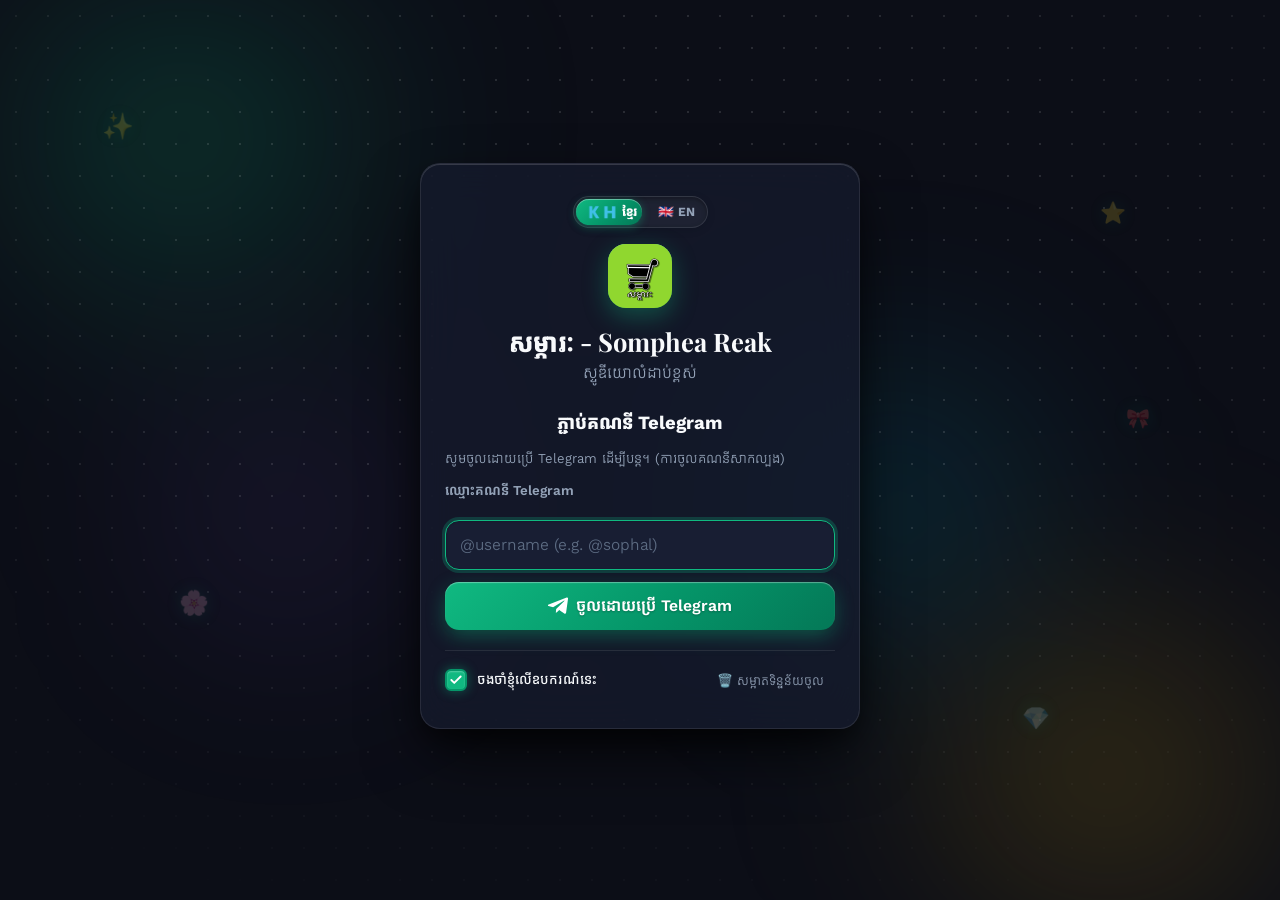
<file: index.html>
<!DOCTYPE html>
<html lang="km" data-theme="dark">
<head>
  <meta charset="UTF-8" />
  <meta name="viewport" content="width=device-width, initial-scale=1.0, viewport-fit=cover" />
  <title>Somphea Reak | Premium Studio</title>
  <link rel="preconnect" href="https://fonts.googleapis.com" />
  <link rel="preconnect" href="https://fonts.gstatic.com" crossorigin />
  <link href="https://fonts.googleapis.com/css2?family=Kantumruy+Pro:wght@300;400;600;700&family=Playfair+Display:wght@600;700&display=swap" rel="stylesheet" />
  <link rel="stylesheet" href="styles.css" />
  <link rel="icon" type="image/jpeg" href="logo.jpg" id="faviconEl" />
</head>
<body>
  <!-- Clean, playful & professional animated background -->
  <div class="bg" aria-hidden="true">
    <div class="bg-mesh">
      <div class="blob b1"></div>
      <div class="blob b2"></div>
      <div class="blob b3"></div>
      <div class="blob b4"></div>
    </div>
    <div class="grid-overlay"></div>
    <div class="charm-sparkles">
      <span class="spark sp1">✨</span>
      <span class="spark sp2">⭐</span>
      <span class="spark sp3">🌸</span>
      <span class="spark sp4">💎</span>
      <span class="spark sp5">🎀</span>
    </div>
  </div>

  <!-- ===== LOGIN GATE ===== -->
  <section id="loginGate" class="gate">
    <div class="glass gate-card">
      <!-- Language Switch on Login Card -->
      <div style="display:flex;justify-content:center;margin-bottom:16px">
        <div class="lang-switch" id="gateLangSwitch" data-lang="km">
          <button class="lang-btn active" type="button" onclick="setLang('km')">🇰🇭 ខ្មែរ</button>
          <button class="lang-btn" type="button" onclick="setLang('en')">🇬🇧 EN</button>
          <span class="lang-slider"></span>
        </div>
      </div>

      <div class="logo-mark"><img src="logo.jpg" alt="Somphea Reak Logo" class="site-logo-img" /></div>
      <h1 class="kh" id="gateTitle">សម្ភារៈ - Somphea Reak</h1>
      <p class="muted" id="gateSubtitle">Premium Studio</p>

      <div id="stepTelegram" class="step">
        <h3 class="kh" id="gateStep1Title">ភ្ជាប់គណនី Telegram</h3>
        <p class="muted small" id="gateStep1Desc">Please sign in with Telegram to continue. </p>
        <label for="tgUser" id="gateUserLabel">Telegram username</label>
        <input id="tgUser" placeholder="@username (e.g. @sophal)" autofocus />
        <button id="tgLoginBtn" class="btn tg">
          <svg viewBox="0 0 24 24" width="20" height="20" fill="currentColor"><path d="M9.8 15.6 9.4 20c.6 0 .9-.3 1.2-.6l2.9-2.7 6 4.4c1.1.6 1.9.3 2.2-1L24 3.6c.4-1.6-.6-2.2-1.6-1.8L.9 10.1c-1.5.6-1.5 1.4-.3 1.8l5.5 1.7L18.9 5.7c.6-.4 1.1-.2.7.2"/></svg>
          <span id="tgLoginBtnText">Login with Telegram</span>
        </button>
      </div>

      <div id="stepPhone" class="step hidden">
        <h3 class="kh" id="gateStep2Title">លេខទូរស័ព្ទទំនាក់ទំនង</h3>
        <p class="muted small"><span id="gateConnectedText">Connected as</span> <b id="tgShown"></b> <span class="badge ok" id="gateBadgeVerified">Telegram Verified</span></p>
        <label for="phoneInput" id="gatePhoneLabel">Contact phone number</label>
        <div class="phone-row">
          <span class="prefix">🇰🇭 +855</span>
          <input id="phoneInput" type="tel" placeholder="12 345 678" inputmode="numeric" />
        </div>
        <p id="phoneErr" class="err hidden">Please enter a valid phone number (8–9 digits).</p>
        <button id="phoneBtn" class="btn primary"><span id="phoneBtnText">Continue</span></button>
      </div>

      <!-- Remember Me & Clear My Login Data Controls -->
      <div class="login-meta-box">
        <label class="remember-label" for="rememberMeCheckbox">
          <input type="checkbox" id="rememberMeCheckbox" checked />
          <span class="checkbox-custom" aria-hidden="true">
            <svg viewBox="0 0 24 24" fill="none" stroke="currentColor" stroke-linecap="round" stroke-linejoin="round">
              <polyline points="20 6 9 17 4 12"></polyline>
            </svg>
          </span>
          <span id="rememberMeText">ចងចាំខ្ញុំលើឧបករណ៍នេះ</span>
        </label>
        <button id="clearLoginDataBtn" class="clear-data-btn" type="button" title="Clear saved login credentials">
          🗑️ <span id="clearLoginDataText">សម្អាតទិន្នន័យចូល</span>
        </button>
      </div>
    </div>
  </section>

  <!-- ===== STOREFRONT APP ===== -->
  <div id="app" class="hidden">
    <!-- Announcement Bar -->
    <div id="announcementBar" class="announcement hidden"></div>

    <!-- Top Navigation Header (Styled like the design in Pic 2) -->
    <header class="topbar glass topbar-modern">
      <!-- Left: Profile Circular Button -->
      <div class="topbar-left">
        <button class="topbar-circle-btn profile-circle-btn" data-nav="profile" id="navProfileBtn" title="My Profile" aria-label="Profile">
          <svg viewBox="0 0 24 24" width="22" height="22" fill="currentColor">
            <path d="M12 12c2.21 0 4-1.79 4-4s-1.79-4-4-4-4 1.79-4 4 1.79 4 4 4zm0 2c-2.67 0-8 1.34-8 4v2h16v-2c0-2.66-5.33-4-8-4z"/>
          </svg>
        </button>
      </div>

      <!-- Center: Brand Card Pill (Logo + Store Name + PREMIUM STUDIO) -->
      <a class="topbar-brand-pill" href="#home" data-nav="home" title="Somphea Reak Home">
        <div class="topbar-logo-box">
          <img src="logo-dark.jpg" alt="Somphea Reak Logo" class="site-logo-img topbar-logo-img" />
        </div>
        <div class="topbar-brand-texts">
          <span class="topbar-brand-title" id="brandName">សម្ភារៈ - Somphea Reak</span>
          <span class="topbar-brand-sub" id="brandSubtitle">PREMIUM STUDIO</span>
        </div>
      </a>

      <!-- Right: Desktop nav items + Language & Theme Switchers + Cart -->
      <div class="topbar-right">
        <button class="pill points-pill header-points-pill" data-nav="rewards" id="navRewardsBtn" title="My points">⭐ <span id="ptCount">0</span> pt</button>
        <button class="topbar-circle-btn header-orders-btn" data-nav="orders" id="navOrdersBtn" title="My orders">📦</button>

        <!-- Switchers Group: KH/EN Language Switch right next to Dark/Light Mode Switch -->
        <div class="header-controls-cluster">
          <div class="lang-switch header-lang-switch" id="topLangSwitch" data-lang="km">
            <button class="lang-btn active" id="langKmBtn" type="button" onclick="setLang('km')" title="ប្តូរទៅភាសាខ្មែរ">🇰🇭 <span class="lang-txt">ខ្មែរ</span></button>
            <button class="lang-btn" id="langEnBtn" type="button" onclick="setLang('en')" title="Switch to English">🇬🇧 <span class="lang-txt">EN</span></button>
            <span class="lang-slider"></span>
          </div>

          <!-- Animated Liquid Theme Switch Button (Sun / Moon) -->
          <button class="theme-switch" id="themeSwitch" type="button" aria-label="Toggle dark/light theme" title="Toggle dark/light mode">
            <span class="switch-knob">
              <span class="moon-icon" aria-hidden="true">
                <svg class="moon-svg" viewBox="0 0 24 24" width="14" height="14" fill="currentColor">
                  <path d="M21 12.79A9 9 0 1 1 11.21 3 7 7 0 0 0 21 12.79z"/>
                </svg>
              </span>
              <span class="sun-icon" aria-hidden="true">
                <svg class="sun-svg" viewBox="0 0 24 24" width="15" height="15" fill="none" stroke="currentColor" stroke-width="2.3" stroke-linecap="round">
                  <circle cx="12" cy="12" r="4.2" fill="currentColor"/>
                  <line x1="12" y1="1.5" x2="12" y2="3.8"/>
                  <line x1="12" y1="20.2" x2="12" y2="22.5"/>
                  <line x1="4.5" y1="4.5" x2="6.2" y2="6.2"/>
                  <line x1="17.8" y1="17.8" x2="19.5" y2="19.5"/>
                  <line x1="1.5" y1="12" x2="3.8" y2="12"/>
                  <line x1="20.2" y1="12" x2="22.5" y2="12"/>
                  <line x1="4.5" y1="19.5" x2="6.2" y2="17.8"/>
                  <line x1="17.8" y1="6.2" x2="19.5" y2="4.5"/>
                </svg>
              </span>
            </span>
          </button>
        </div>

        <!-- Cart Button with Orange Badge -->
        <button class="topbar-circle-btn cart-circle-btn" data-nav="cart" id="navCartBtn" title="Shopping Cart" aria-label="Shopping Cart">
          <svg viewBox="0 0 24 24" width="22" height="22" fill="currentColor">
            <path d="M7 18c-1.1 0-1.99.9-1.99 2S5.9 22 7 22s2-.9 2-2-.9-2-2-2zM1 2v2h2l3.6 7.59-1.35 2.45c-.16.28-.25.61-.25.96 0 1.1.9 2 2 2h12v-2H7.42c-.14 0-.25-.11-.25-.25l.03-.12.9-1.63h7.45c.75 0 1.41-.41 1.75-1.03l3.58-6.49c.08-.14.12-.31.12-.48 0-.55-.45-1-1-1H5.21l-.94-2H1zm16 16c-1.1 0-1.99.9-1.99 2s.89 2 1.99 2 2-.9 2-2-.9-2-2-2z"/>
          </svg>
          <span id="cartBadge" class="dot hidden">0</span>
        </button>
      </div>
    </header>

    <!-- Main Content Dynamic View -->
    <main id="view"></main>

    <!-- Footer -->
    <footer class="muted small">
      <div id="footerCopy">© 2026 Somphea Reak Premium Studio · Cambodia Kingdom of Wonder</div>
    </footer>

    <!-- Customer Mobile Bottom Navigation Bar (Floating Dock with Center Circular Logo) -->
    <nav class="mobile-bottom-nav floating-dock" id="custMobileNav" aria-label="Customer Navigation">
      <!-- 1. Home Button -->
      <button class="mobile-nav-btn active" data-nav="home" id="mbNavHome" type="button" title="Home">
        <span class="mb-nav-icon">
          <svg viewBox="0 0 24 24" width="22" height="22" fill="currentColor">
            <path d="M10 20v-6h4v6h5v-8h3L12 3 2 12h3v8z"/>
          </svg>
        </span>
        <span class="mb-nav-text" id="mbNavHomeTxt">ទំព័រដើម</span>
      </button>

      <!-- 2. Cart Button with dynamic badge -->
      <button class="mobile-nav-btn" data-nav="cart" id="mbNavCart" type="button" title="Shopping Cart">
        <span class="mb-nav-icon mb-cart-icon-wrap">
          <svg viewBox="0 0 24 24" width="22" height="22" fill="currentColor">
            <path d="M7 18c-1.1 0-1.99.9-1.99 2S5.9 22 7 22s2-.9 2-2-.9-2-2-2zM1 2v2h2l3.6 7.59-1.35 2.45c-.16.28-.25.61-.25.96 0 1.1.9 2 2 2h12v-2H7.42c-.14 0-.25-.11-.25-.25l.03-.12.9-1.63h7.45c.75 0 1.41-.41 1.75-1.03l3.58-6.49c.08-.14.12-.31.12-.48 0-.55-.45-1-1-1H5.21l-.94-2H1zm16 16c-1.1 0-1.99.9-1.99 2s.89 2 1.99 2 2-.9 2-2-.9-2-2-2z"/>
          </svg>
          <span id="mobileCartBadge" class="dot hidden">0</span>
        </span>
        <span class="mb-nav-text" id="mbNavCartTxt">កន្ត្រក</span>
      </button>

      <!-- 3. Center Circular Logo Button -->
      <button class="mobile-nav-center-btn" data-nav="home" id="mbNavCenterLogo" type="button" title="Somphea Reak Home">
        <div class="mb-center-logo-circle">
          <img src="logo-dark.jpg" alt="Somphea Reak" class="site-logo-img mb-center-logo-img" />
        </div>
      </button>

      <!-- 4. Orders Button -->
      <button class="mobile-nav-btn" data-nav="orders" id="mbNavOrders" type="button" title="Orders">
        <span class="mb-nav-icon">
          <svg viewBox="0 0 24 24" width="22" height="22" fill="currentColor">
            <path d="M13 3c-4.97 0-9 4.03-9 9H1l3.89 3.89.07.14L9 12H6c0-3.87 3.13-7 7-7s7 3.13 7 7-3.13 7-7 7c-1.93 0-3.68-.79-4.94-2.06l-1.42 1.42C8.27 19.99 10.51 21 13 21c4.97 0 9-4.03 9-9s-4.03-9-9-9zm-1 5v5l4.28 2.54.72-1.21-3.5-2.08V8H12z"/>
          </svg>
        </span>
        <span class="mb-nav-text" id="mbNavOrdersTxt">កម្ម៉ង់</span>
      </button>

      <!-- 5. Profile Button -->
      <button class="mobile-nav-btn" data-nav="profile" id="mbNavProfile" type="button" title="My Profile">
        <span class="mb-nav-icon">
          <svg viewBox="0 0 24 24" width="22" height="22" fill="currentColor">
            <path d="M12 12c2.21 0 4-1.79 4-4s-1.79-4-4-4-4 1.79-4 4 1.79 4 4 4zm0 2c-2.67 0-8 1.34-8 4v2h16v-2c0-2.66-5.33-4-8-4z"/>
          </svg>
        </span>
        <span class="mb-nav-text" id="mbNavProfileTxt">គណនី</span>
      </button>
    </nav>
  </div>

  <div id="toast" class="toast"></div>
  <div id="modal" class="modal hidden">
    <div class="glass modal-card" id="modalCard" style="position:relative">
      <button onclick="closeModal()" type="button" class="btn ghost sm modal-corner-close" style="position:absolute;top:14px;right:14px;padding:4px 8px;border-radius:50%;z-index:10" title="Close">✖</button>
      <div id="modalBody"></div>
    </div>
  </div>

  <script src="db.js"></script>
  <script src="app.js"></script>
</body>
</html>
</file>
<file: styles.css>
:root {
  --bg: #0c0e17;
  --fg: #f8fafc;
  --muted: #94a3b8;
  --card: rgba(22, 27, 46, 0.75);
  --card-hover: rgba(30, 37, 62, 0.9);
  --border: rgba(255, 255, 255, 0.09);
  --dot: rgba(255, 255, 255, 0.12);

  /* Radiant Emerald Green Theme for all buttons & primary accents */
  --accent: #10b981;
  --accent-rgb: 16, 185, 129;
  --accent-gold: #eab308;
  --accent2: #059669;
  --accent3: #06b6d4;
  --accent4: #f43f5e;
  --ok: #10b981;
  --err: #ef4444;

  /* Gradient Green Button System */
  --btn-green: linear-gradient(135deg, #10b981 0%, #059669 55%, #047857 100%);
  --btn-green-hover: linear-gradient(135deg, #34d399 0%, #10b981 55%, #059669 100%);
  --btn-green-shadow: 0 6px 20px -2px rgba(16, 185, 129, 0.45), 0 2px 5px rgba(0, 0, 0, 0.18), inset 0 1px 1px rgba(255, 255, 255, 0.35);
  --btn-green-shadow-hover: 0 10px 28px -2px rgba(16, 185, 129, 0.6), 0 4px 8px rgba(0, 0, 0, 0.22), inset 0 1px 1px rgba(255, 255, 255, 0.45);
  --btn-green-shadow-active: 0 2px 8px rgba(16, 185, 129, 0.35), inset 0 2px 4px rgba(0, 0, 0, 0.25);

  /* Deep Multi-Layered Depth Shadows for Layout Boxes */
  --shadow: 0 20px 48px -8px rgba(0, 0, 0, 0.65), 0 8px 18px -4px rgba(0, 0, 0, 0.45), inset 0 1px 0 rgba(255, 255, 255, 0.12);
  --shadow-hover: 0 26px 56px -8px rgba(0, 0, 0, 0.75), 0 10px 22px -4px rgba(16, 185, 129, 0.25), inset 0 1px 0 rgba(255, 255, 255, 0.18);
  --shadow-modal: 0 28px 65px -10px rgba(0, 0, 0, 0.82), 0 12px 24px -6px rgba(0, 0, 0, 0.5), inset 0 1px 0 rgba(255, 255, 255, 0.15);

  --radius-lg: 20px;
  --radius-md: 14px;
  --radius-sm: 8px;
}

[data-theme="light"] {
  /* Eye-friendly White Gradient Grey Background (prevents glare) */
  --bg: #eaedf2;
  --bg-grad: linear-gradient(180deg, #f0f3f7 0%, #e6ebf2 45%, #dbe2ed 100%);
  --fg: #0f172a;
  --muted: #4b5563;
  --card: rgba(255, 255, 255, 0.88);
  --card-hover: rgba(255, 255, 255, 0.98);
  --border: rgba(15, 23, 42, 0.12);
  --dot: rgba(15, 23, 42, 0.08);

  --accent: #059669;
  --accent-rgb: 5, 150, 105;
  --accent-gold: #ca8a04;
  --accent2: #047857;
  --accent3: #0891b2;
  --accent4: #e11d48;
  --ok: #059669;

  --btn-green: linear-gradient(135deg, #10b981 0%, #059669 60%, #047857 100%);
  --btn-green-hover: linear-gradient(135deg, #34d399 0%, #10b981 60%, #059669 100%);
  --btn-green-shadow: 0 6px 18px -2px rgba(16, 185, 129, 0.38), 0 2px 4px rgba(0, 0, 0, 0.08), inset 0 1px 1px rgba(255, 255, 255, 0.45);
  --btn-green-shadow-hover: 0 10px 24px -2px rgba(16, 185, 129, 0.5), 0 4px 8px rgba(0, 0, 0, 0.12), inset 0 1px 1px rgba(255, 255, 255, 0.55);

  --shadow: 0 16px 36px -6px rgba(15, 23, 42, 0.12), 0 4px 12px -2px rgba(15, 23, 42, 0.06), inset 0 1px 0 rgba(255, 255, 255, 0.95);
  --shadow-hover: 0 22px 46px -8px rgba(15, 23, 42, 0.18), 0 6px 16px -4px rgba(16, 185, 129, 0.2), inset 0 1px 0 rgba(255, 255, 255, 1);
  --shadow-modal: 0 26px 60px -10px rgba(15, 23, 42, 0.22), 0 8px 20px -4px rgba(15, 23, 42, 0.12), inset 0 1px 0 rgba(255, 255, 255, 0.95);
}

* { box-sizing: border-box; margin: 0; padding: 0; }

/* High-Visibility Text Selection in Dark & Light Modes */
::selection {
  background: #059669 !important;
  color: #ffffff !important;
  text-shadow: none !important;
}
::-moz-selection {
  background: #059669 !important;
  color: #ffffff !important;
  text-shadow: none !important;
}

html {
  overflow-x: hidden;
  max-width: 100%;
  width: 100%;
  -webkit-text-size-adjust: 100%;
  touch-action: manipulation;
  height: 100%;
}

body {
  font-family: 'Kantumruy Pro', system-ui, -apple-system, BlinkMacSystemFont, sans-serif;
  background-color: var(--bg);
  background-image: var(--bg-grad, none);
  background-attachment: fixed;
  color: var(--fg);
  min-height: 100vh;
  min-height: 100dvh;
  width: 100%;
  max-width: 100%;
  transition: background 0.35s ease, color 0.35s ease;
  overflow-x: hidden;
  line-height: 1.5;
  -webkit-font-smoothing: antialiased;
  padding-left: env(safe-area-inset-left, 0px);
  padding-right: env(safe-area-inset-right, 0px);
}

.hidden { display: none !important; }
.muted { color: var(--muted); }
.small { font-size: 0.85rem; }
h1, h2 { font-family: 'Playfair Display', 'Kantumruy Pro', serif; }

/* ================================================================
   Clean, Playful & Professional Background System
   ================================================================ */
.bg {
  position: fixed;
  inset: 0;
  z-index: -1;
  overflow: hidden;
  pointer-events: none;
}

.bg-mesh {
  position: absolute;
  inset: 0;
  overflow: hidden;
  filter: blur(100px);
}
.blob {
  position: absolute;
  border-radius: 50%;
  opacity: 0.36;
  animation: gentleDrift 22s ease-in-out infinite alternate;
  will-change: transform;
}
.b1 {
  width: 520px;
  height: 520px;
  background: radial-gradient(circle, rgba(16, 185, 129, 0.8), transparent 70%);
  top: -140px;
  left: -80px;
}
.b2 {
  width: 460px;
  height: 460px;
  background: radial-gradient(circle, rgba(234, 179, 8, 0.75), transparent 70%);
  bottom: -120px;
  right: -60px;
  animation-delay: -8s;
}
.b3 {
  width: 380px;
  height: 380px;
  background: radial-gradient(circle, rgba(6, 182, 212, 0.7), transparent 70%);
  top: 35%;
  left: 55%;
  animation-delay: -14s;
}
.b4 {
  width: 320px;
  height: 320px;
  background: radial-gradient(circle, rgba(139, 92, 246, 0.55), transparent 70%);
  bottom: 25%;
  left: 10%;
  animation-delay: -5s;
}
[data-theme="light"] .blob { opacity: 0.22; }

@keyframes gentleDrift {
  0% { transform: translate(0, 0) scale(1); }
  50% { transform: translate(45px, 35px) scale(1.06); }
  100% { transform: translate(-35px, 20px) scale(0.96); }
}

.grid-overlay {
  position: absolute;
  inset: 0;
  background-image: radial-gradient(var(--dot) 1.2px, transparent 1.2px);
  background-size: 32px 32px;
  mask-image: radial-gradient(ellipse 95% 85% at 50% 30%, #000 35%, transparent 90%);
  -webkit-mask-image: radial-gradient(ellipse 95% 85% at 50% 30%, #000 35%, transparent 90%);
}

.charm-sparkles {
  position: absolute;
  inset: 0;
  overflow: hidden;
  user-select: none;
}
.spark {
  position: absolute;
  font-size: 1.4rem;
  opacity: 0.18;
  filter: drop-shadow(0 0 10px rgba(16, 185, 129, 0.6));
  animation: floatPlayful 16s ease-in-out infinite;
}
[data-theme="light"] .spark { opacity: 0.16; }
.sp1 { top: 12%; left: 8%; animation-delay: 0s; font-size: 1.6rem; }
.sp2 { top: 22%; right: 12%; animation-delay: -4s; font-size: 1.3rem; }
.sp3 { top: 65%; left: 14%; animation-delay: -9s; font-size: 1.5rem; }
.sp4 { top: 78%; right: 18%; animation-delay: -13s; font-size: 1.4rem; }
.sp5 { top: 45%; left: 88%; animation-delay: -6s; font-size: 1.2rem; }

@keyframes floatPlayful {
  0%, 100% { transform: translateY(0) rotate(0deg); }
  33% { transform: translateY(-24px) rotate(12deg); }
  66% { transform: translateY(16px) rotate(-8deg); }
}

/* ================================================================
   Layout Boxes with Rich Multi-Layer Depth
   ================================================================ */
.glass {
  background: var(--card);
  border: 1px solid var(--border);
  backdrop-filter: blur(20px);
  -webkit-backdrop-filter: blur(20px);
  border-radius: var(--radius-lg);
  box-shadow: var(--shadow);
  transition: transform 0.25s cubic-bezier(0.4, 0, 0.2, 1), border-color 0.25s, box-shadow 0.25s;
}

.panel {
  padding: 24px;
  margin-bottom: 20px;
  box-shadow: var(--shadow);
}

.stat {
  padding: 20px;
  box-shadow: 0 14px 32px -6px rgba(0, 0, 0, 0.55), inset 0 1px 0 rgba(255, 255, 255, 0.08);
}
[data-theme="light"] .stat {
  box-shadow: 0 12px 28px -6px rgba(15, 23, 42, 0.1), inset 0 1px 0 rgba(255, 255, 255, 0.9);
}

.gate-card,
.modal-card {
  box-shadow: var(--shadow-modal) !important;
}

/* ================================================================
   Inputs & Form Controls with Inset Depth
   ================================================================ */
label {
  font-size: 0.85rem;
  color: var(--muted);
  font-weight: 600;
  display: block;
  margin-bottom: 6px;
}
input, select, textarea {
  width: 100%;
  padding: 12px 14px;
  border-radius: var(--radius-md);
  border: 1px solid var(--border);
  background: #141829;
  color: var(--fg);
  font: inherit;
  font-size: 16px; /* CRITICAL: Minimum 16px prevents iOS Safari auto-zoom on focus */
  outline: none;
  caret-color: var(--accent);
  box-shadow: inset 0 2px 4px rgba(0, 0, 0, 0.35), 0 1px 2px rgba(255, 255, 255, 0.05);
  transition: border-color 0.2s, box-shadow 0.2s, background 0.2s;
  box-sizing: border-box;
  -webkit-appearance: none;
  appearance: none;
  -webkit-tap-highlight-color: transparent;
}
[data-theme="light"] input,
[data-theme="light"] select,
[data-theme="light"] textarea {
  background: #ffffff;
  border-color: rgba(0, 0, 0, 0.16);
  color: #0f172a;
  box-shadow: inset 0 2px 4px rgba(0, 0, 0, 0.05), 0 1px 2px rgba(0, 0, 0, 0.02);
}
input:focus, select:focus, textarea:focus {
  border-color: var(--accent) !important;
  box-shadow: 0 0 0 3px rgba(var(--accent-rgb), 0.24), inset 0 1px 2px rgba(0, 0, 0, 0.15) !important;
  background: #181e33 !important;
}
[data-theme="light"] input:focus,
[data-theme="light"] select:focus,
[data-theme="light"] textarea:focus {
  background: #ffffff !important;
  box-shadow: 0 0 0 3px rgba(var(--accent-rgb), 0.24) !important;
}

/* Explicit High-Contrast Dropdowns (<select> & <option>) for Dark & Light Mode */
select {
  background-color: #141829 !important;
  color: #f8fafc !important;
  cursor: pointer;
}
select option {
  background-color: #141829 !important;
  color: #f8fafc !important;
  padding: 10px 14px;
}
select option:checked,
select option:hover {
  background-color: #059669 !important;
  color: #ffffff !important;
}
[data-theme="light"] select {
  background-color: #ffffff !important;
  color: #0f172a !important;
}
[data-theme="light"] select option {
  background-color: #ffffff !important;
  color: #0f172a !important;
}
[data-theme="light"] select option:checked {
  background-color: #10b981 !important;
  color: #ffffff !important;
}

/* Form input selection and placeholders */
input::selection, textarea::selection {
  background: #059669 !important;
  color: #ffffff !important;
}
::placeholder {
  color: #64748b !important;
  opacity: 0.9 !important;
}
[data-theme="light"] ::placeholder {
  color: #94a3b8 !important;
  opacity: 1 !important;
}

.table-input {
  width: 90px !important;
  padding: 6px 8px !important;
  border-radius: var(--radius-sm) !important;
  font-size: 0.85rem !important;
  text-align: right;
}
.table-input.sm { width: 64px !important; text-align: center; }
.phone-row { display: flex; gap: 8px; align-items: center; }
.prefix {
  padding: 12px;
  border: 1px solid var(--border);
  border-radius: var(--radius-md);
  white-space: nowrap;
  background: rgba(255, 255, 255, 0.03);
  box-shadow: inset 0 1px 2px rgba(0, 0, 0, 0.2);
}
.err { color: var(--err); font-size: 0.85rem; }

/* ================================================================
   REDESIGNED GRADIENT GREEN BUTTON SYSTEM WITH DEPTH
   ================================================================ */
.logo-mark {
  width: 64px;
  height: 64px;
  margin: auto;
  border-radius: 18px;
  display: grid;
  place-items: center;
  font-weight: 700;
  font-size: 1.4rem;
  color: #fff;
  background: var(--btn-green);
  box-shadow: 0 8px 24px rgba(16, 185, 129, 0.35), inset 0 1px 1px rgba(255, 255, 255, 0.4);
  overflow: hidden;
  position: relative;
}
.logo-mark.sm {
  width: 38px;
  height: 38px;
  font-size: 0.9rem;
  border-radius: 11px;
  margin: 0;
  box-shadow: 0 4px 12px rgba(16, 185, 129, 0.25);
  overflow: hidden;
}
.logo-mark.lg {
  width: 90px;
  height: 90px;
  border-radius: 24px;
  box-shadow: 0 12px 32px rgba(16, 185, 129, 0.4);
}
.logo-mark img,
.logo-img {
  width: 100%;
  height: 100%;
  object-fit: cover;
  display: block;
}

.btn {
  border: none;
  cursor: pointer;
  padding: 12px 20px;
  border-radius: var(--radius-md);
  font: inherit;
  font-weight: 600;
  display: inline-flex;
  gap: 8px;
  align-items: center;
  justify-content: center;
  text-decoration: none;
  background: var(--btn-green);
  color: #ffffff !important;
  box-shadow: var(--btn-green-shadow);
  text-shadow: 0 1px 2px rgba(0, 0, 0, 0.25);
  transition: transform 0.15s cubic-bezier(0.4, 0, 0.2, 1), box-shadow 0.2s ease, opacity 0.2s, background 0.2s;
  user-select: none;
}
.btn:hover {
  background: var(--btn-green-hover);
  box-shadow: var(--btn-green-shadow-hover);
  transform: translateY(-2px);
  color: #ffffff !important;
}
.btn:active {
  box-shadow: var(--btn-green-shadow-active);
  transform: translateY(1px);
}
.btn:disabled {
  opacity: 0.45;
  cursor: not-allowed;
  transform: none;
  box-shadow: none;
}

/* Gradient Green Action Buttons */
.btn.primary,
.btn.tg,
.btn.ok {
  background: var(--btn-green);
  color: #ffffff !important;
  box-shadow: var(--btn-green-shadow);
  text-shadow: 0 1px 2px rgba(0, 0, 0, 0.25);
}
.btn.primary:hover,
.btn.tg:hover,
.btn.ok:hover {
  background: var(--btn-green-hover);
  box-shadow: var(--btn-green-shadow-hover);
  transform: translateY(-2px);
}
.btn.primary:active,
.btn.tg:active,
.btn.ok:active {
  box-shadow: var(--btn-green-shadow-active);
  transform: translateY(1px);
}

/* Ghost Buttons with Tactile Depth */
.btn.ghost {
  background: rgba(255, 255, 255, 0.03);
  border: 1px solid var(--border);
  color: var(--fg) !important;
  box-shadow: 0 4px 12px rgba(0, 0, 0, 0.15), inset 0 1px 0 rgba(255, 255, 255, 0.06);
  text-shadow: none;
}
.btn.ghost:hover {
  background: rgba(16, 185, 129, 0.1);
  border-color: #10b981;
  color: #34d399;
  box-shadow: 0 6px 18px rgba(16, 185, 129, 0.22), inset 0 1px 0 rgba(255, 255, 255, 0.12);
}
[data-theme="light"] .btn.ghost {
  background: #ffffff;
  border-color: rgba(0, 0, 0, 0.1);
  box-shadow: 0 3px 8px rgba(0, 0, 0, 0.05);
}
[data-theme="light"] .btn.ghost:hover {
  background: rgba(16, 185, 129, 0.08);
  border-color: #059669;
  color: #047857;
}

.btn.sm { padding: 6px 14px; font-size: 0.82rem; border-radius: var(--radius-sm); }
.btn.danger {
  background: linear-gradient(135deg, #ef4444, #dc2626);
  color: #fff;
  box-shadow: 0 4px 14px rgba(239, 68, 68, 0.35);
}
.btn.danger:hover {
  box-shadow: 0 6px 18px rgba(239, 68, 68, 0.5);
}

/* Badges & Pills */
.badge {
  font-size: 0.72rem;
  padding: 3px 9px;
  border-radius: 99px;
  background: var(--border);
  font-weight: 600;
  display: inline-flex;
  align-items: center;
  gap: 4px;
}
.badge.ok { background: rgba(16, 185, 129, 0.16); color: var(--ok); }
.badge.gold { background: rgba(234, 179, 8, 0.18); color: var(--accent-gold); }
.badge.warn { background: rgba(234, 179, 8, 0.18); color: var(--accent-gold, #eab308); border: 1px solid rgba(234, 179, 8, 0.3); }
.badge.sale {
  position: absolute;
  top: 8px;
  left: 8px;
  background: linear-gradient(135deg, #ef4444, #dc2626);
  color: #fff;
  font-weight: 700;
  z-index: 2;
  box-shadow: 0 4px 12px rgba(239, 68, 68, 0.45);
}

.pill {
  border: 1px solid #10b981;
  color: #10b981;
  background: rgba(16, 185, 129, 0.08);
  border-radius: 99px;
  padding: 8px 16px;
  cursor: pointer;
  font: inherit;
  font-weight: 600;
  box-shadow: 0 4px 14px rgba(16, 185, 129, 0.18), inset 0 1px 0 rgba(255, 255, 255, 0.08);
  transition: transform 0.15s, background 0.15s, box-shadow 0.15s;
}
.pill:hover {
  background: rgba(16, 185, 129, 0.18);
  box-shadow: 0 6px 20px rgba(16, 185, 129, 0.32);
  transform: translateY(-2px);
}

/* ================================================================
   CIRCULAR THEME TRANSITION & LIQUID THEME SWITCH BUTTON
   ================================================================ */

/* View Transitions circular clip reveal */
::view-transition-old(root),
::view-transition-new(root) {
  animation: none;
  mix-blend-mode: normal;
}
::view-transition-old(root) {
  z-index: 1;
}
::view-transition-new(root) {
  z-index: 999999;
}

/* Fallback Theme Wave Circle Overlay */
.theme-wave-circle {
  position: fixed;
  inset: 0;
  pointer-events: none;
  z-index: 999998;
  display: none;
  will-change: clip-path, opacity;
}

/* Header Cluster for Language + Theme Switcher */
.header-controls-cluster {
  display: inline-flex;
  align-items: center;
  gap: 8px;
  flex-shrink: 0;
}

/* Liquid Theme Switch Button */
.theme-switch {
  position: relative;
  width: 58px;
  height: 30px;
  border-radius: 99px;
  border: 1px solid var(--border);
  background: #141726;
  cursor: pointer;
  padding: 3px;
  display: inline-flex;
  align-items: center;
  outline: none;
  overflow: hidden;
  box-shadow: inset 0 2px 6px rgba(0, 0, 0, 0.55), 0 2px 8px rgba(0, 0, 0, 0.25);
  transition: background 0.45s cubic-bezier(0.4, 0, 0.2, 1),
              border-color 0.3s ease,
              box-shadow 0.35s ease;
  -webkit-tap-highlight-color: transparent;
  flex-shrink: 0;
}
.theme-switch::before {
  content: '';
  position: absolute;
  inset: 0;
  border-radius: 99px;
  background: radial-gradient(circle at 75% 50%, rgba(99, 102, 241, 0.3), transparent 70%);
  opacity: 1;
  transition: opacity 0.4s ease;
  pointer-events: none;
}
.theme-switch:hover {
  border-color: #10b981;
  box-shadow: inset 0 2px 6px rgba(0, 0, 0, 0.4), 0 0 14px rgba(16, 185, 129, 0.35);
}
[data-theme="light"] .theme-switch {
  background: linear-gradient(135deg, #38bdf8 0%, #60a5fa 55%, #f59e0b 100%);
  border-color: rgba(0, 0, 0, 0.12);
  box-shadow: inset 0 2px 5px rgba(0, 0, 0, 0.15), 0 2px 10px rgba(245, 158, 11, 0.3);
}
[data-theme="light"] .theme-switch::before {
  background: radial-gradient(circle at 25% 50%, rgba(254, 240, 138, 0.6), transparent 70%);
}

.switch-knob {
  position: relative;
  z-index: 2;
  width: 24px;
  height: 24px;
  border-radius: 50%;
  background: #ffffff;
  box-shadow: 0 2px 8px rgba(0, 0, 0, 0.45);
  display: flex;
  align-items: center;
  justify-content: center;
  transform: translateX(26px);
  transition: transform 0.48s cubic-bezier(0.34, 1.56, 0.64, 1),
              background 0.35s ease,
              box-shadow 0.35s ease,
              width 0.22s ease;
}

/* Liquid morph / jelly stretch effect on click/touch */
.theme-switch:active .switch-knob {
  width: 29px;
  border-radius: 99px;
}

[data-theme="light"] .switch-knob {
  transform: translateX(0px);
  background: #fffbeb;
  box-shadow: 0 2px 10px rgba(245, 158, 11, 0.5), inset 0 1px 1px #ffffff;
}

/* Simple Clean SVGs inside Knob */
.switch-knob .sun-icon,
.switch-knob .moon-icon {
  display: flex;
  align-items: center;
  justify-content: center;
  line-height: 1;
}

.theme-switch .sun-icon {
  display: none;
  opacity: 0;
  transform: scale(0.3) rotate(-120deg);
  color: #d97706;
}
.theme-switch .moon-icon {
  display: flex;
  opacity: 1;
  transform: scale(1) rotate(0deg);
  color: #4f46e5;
  animation: moonLiquidPop 0.48s cubic-bezier(0.34, 1.56, 0.64, 1);
}

[data-theme="light"] .theme-switch .sun-icon {
  display: flex;
  opacity: 1;
  transform: scale(1) rotate(0deg);
  animation: sunLiquidPop 0.48s cubic-bezier(0.34, 1.56, 0.64, 1);
}
[data-theme="light"] .theme-switch .moon-icon {
  display: none;
  opacity: 0;
  transform: scale(0.3) rotate(120deg);
}

@keyframes sunLiquidPop {
  0% { transform: scale(0.25) rotate(-130deg); opacity: 0; }
  65% { transform: scale(1.22) rotate(18deg); opacity: 1; }
  100% { transform: scale(1) rotate(0deg); opacity: 1; }
}

@keyframes moonLiquidPop {
  0% { transform: scale(0.25) rotate(130deg); opacity: 0; }
  65% { transform: scale(1.22) rotate(-18deg); opacity: 1; }
  100% { transform: scale(1) rotate(0deg); opacity: 1; }
}

/* ================================================================
   ANIMATED KHMER & ENGLISH LANGUAGE SWITCHER
   ================================================================ */
.lang-switch {
  position: relative;
  display: inline-flex;
  background: rgba(255, 255, 255, 0.05);
  border: 1px solid var(--border);
  border-radius: 99px;
  padding: 2px;
  box-shadow: inset 0 2px 5px rgba(0, 0, 0, 0.3), 0 2px 8px rgba(0, 0, 0, 0.12);
  height: 32px;
  align-items: center;
}
[data-theme="light"] .lang-switch {
  background: rgba(0, 0, 0, 0.05);
  border-color: rgba(0, 0, 0, 0.1);
  box-shadow: inset 0 2px 4px rgba(0, 0, 0, 0.06);
}
.lang-btn {
  position: relative;
  z-index: 2;
  border: none;
  background: transparent;
  color: var(--muted);
  font: inherit;
  font-size: 0.78rem;
  font-weight: 700;
  padding: 4px 10px;
  border-radius: 99px;
  cursor: pointer;
  transition: color 0.25s ease;
  white-space: nowrap;
}
.lang-btn.active {
  color: #ffffff !important;
}
.lang-slider {
  position: absolute;
  top: 2px;
  left: 2px;
  bottom: 2px;
  width: 50%;
  background: var(--btn-green);
  border-radius: 99px;
  z-index: 1;
  box-shadow: 0 2px 8px rgba(16, 185, 129, 0.4), inset 0 1px 0 rgba(255, 255, 255, 0.35);
  transition: transform 0.32s cubic-bezier(0.4, 0, 0.2, 1);
  pointer-events: none;
}
.lang-switch[data-lang="en"] .lang-slider {
  transform: translateX(100%);
}
.lang-switch[data-lang="km"] .lang-slider {
  transform: translateX(0%);
}

/* ================================================================
   Login Gates
   ================================================================ */
.gate {
  min-height: 100vh;
  min-height: 100dvh;
  display: flex;
  align-items: center;
  justify-content: center;
  padding: calc(16px + env(safe-area-inset-top, 0px)) calc(16px + env(safe-area-inset-right, 0px)) calc(24px + env(safe-area-inset-bottom, 0px)) calc(16px + env(safe-area-inset-left, 0px));
  box-sizing: border-box;
}
.gate-card {
  width: 100%;
  max-width: 440px;
  padding: 32px 24px;
  text-align: center;
  box-sizing: border-box;
  margin: auto;
}
.gate-card h1 { font-size: 1.6rem; margin-top: 14px; }
.step { margin-top: 24px; text-align: left; display: flex; flex-direction: column; gap: 12px; }
.step h3 { text-align: center; }

.login-meta-box {
  margin-top: 20px;
  padding-top: 14px;
  border-top: 1px solid var(--border);
  display: flex;
  align-items: center;
  justify-content: space-between;
  gap: 10px;
  font-size: 0.82rem;
  flex-wrap: wrap;
}
.remember-label {
  display: inline-flex;
  align-items: center;
  gap: 10px;
  cursor: pointer;
  user-select: none;
  color: var(--fg);
  font-weight: 500;
  margin-bottom: 0;
  font-size: 0.85rem;
  padding: 4px 0;
  -webkit-tap-highlight-color: transparent;
}
.remember-label input[type="checkbox"] {
  position: absolute !important;
  opacity: 0 !important;
  width: 0 !important;
  height: 0 !important;
  margin: 0 !important;
  padding: 0 !important;
  pointer-events: none !important;
}
.checkbox-custom {
  width: 22px;
  height: 22px;
  min-width: 22px;
  border-radius: 6px;
  border: 2px solid rgba(255, 255, 255, 0.35);
  background: rgba(255, 255, 255, 0.05);
  display: inline-flex;
  align-items: center;
  justify-content: center;
  transition: all 0.18s cubic-bezier(0.4, 0, 0.2, 1);
  box-shadow: inset 0 1px 2px rgba(0, 0, 0, 0.25);
  flex-shrink: 0;
}
[data-theme="light"] .checkbox-custom {
  border-color: rgba(0, 0, 0, 0.3);
  background: #f1f5f9;
  box-shadow: inset 0 1px 2px rgba(0, 0, 0, 0.06);
}
.remember-label:hover .checkbox-custom {
  border-color: #10b981;
  background: rgba(16, 185, 129, 0.1);
}
.remember-label input[type="checkbox"]:checked + .checkbox-custom {
  background: #10b981 !important;
  border-color: #059669 !important;
  box-shadow: 0 0 12px rgba(16, 185, 129, 0.45), inset 0 1px 2px rgba(255, 255, 255, 0.3) !important;
}
.checkbox-custom svg {
  width: 14px;
  height: 14px;
  stroke: #ffffff;
  stroke-width: 3.2;
  opacity: 0;
  transform: scale(0.4);
  transition: all 0.16s cubic-bezier(0.4, 0, 0.2, 1);
  display: block;
}
.remember-label input[type="checkbox"]:checked + .checkbox-custom svg {
  opacity: 1 !important;
  transform: scale(1) !important;
}
.clear-data-btn {
  background: transparent;
  border: 1px solid transparent;
  color: var(--muted);
  font: inherit;
  font-size: 0.8rem;
  cursor: pointer;
  padding: 5px 10px;
  border-radius: var(--radius-sm);
  transition: all 0.2s ease;
  display: inline-flex;
  align-items: center;
  gap: 4px;
}
.clear-data-btn:hover {
  color: var(--err);
  background: rgba(239, 68, 68, 0.1);
  border-color: rgba(239, 68, 68, 0.2);
}

/* ================================================================
   Topbar & Announcement
   ================================================================ */
.announcement {
  padding: 8px 16px;
  background: linear-gradient(90deg, #ea580c, #f97316);
  color: #ffffff;
  border-bottom: 1px solid rgba(234, 88, 12, 0.3);
  text-align: center;
  font-size: 0.84rem;
  font-weight: 700;
  display: flex;
  justify-content: center;
  align-items: center;
  gap: 8px;
  box-shadow: 0 2px 10px rgba(234, 88, 12, 0.25);
}
[data-theme="dark"] .announcement {
  background: linear-gradient(90deg, #c2410c, #ea580c);
  color: #fff7ed;
  box-shadow: 0 2px 10px rgba(0, 0, 0, 0.35);
}

/* ================================================================
   Modern Topbar (Matching Pic 2: Left Profile, Center Brand Card, Right Cart)
   ================================================================ */
.topbar {
  position: sticky;
  top: calc(8px + env(safe-area-inset-top, 0px));
  margin: 6px auto 10px;
  max-width: 1150px;
  width: calc(100% - 16px);
  display: flex;
  justify-content: space-between;
  align-items: center;
  padding: 8px 14px;
  z-index: 30;
  border-radius: 28px;
  background: rgba(15, 23, 42, 0.85);
  backdrop-filter: blur(20px);
  -webkit-backdrop-filter: blur(20px);
  border: 1px solid rgba(255, 255, 255, 0.1);
  box-shadow: 0 8px 24px rgba(0, 0, 0, 0.35);
  transition: background 0.3s, border-color 0.3s, box-shadow 0.3s;
}

[data-theme="light"] .topbar {
  background: rgba(255, 255, 255, 0.92);
  border: 1px solid rgba(15, 23, 42, 0.08);
  box-shadow: 0 8px 24px rgba(0, 0, 0, 0.06);
}

.topbar-left,
.topbar-right {
  display: flex;
  align-items: center;
  gap: 8px;
}

/* Circular Icon Buttons (Profile, Cart, Theme Switch) */
.topbar-circle-btn {
  position: relative;
  width: 42px;
  height: 42px;
  min-width: 42px;
  border-radius: 50%;
  border: 1px solid rgba(255, 255, 255, 0.12);
  background: rgba(30, 41, 59, 0.75);
  color: #f1f5f9;
  cursor: pointer;
  display: grid;
  place-items: center;
  box-shadow: 0 2px 8px rgba(0, 0, 0, 0.25);
  transition: transform 0.15s, background 0.15s, border-color 0.15s, box-shadow 0.15s;
  padding: 0;
  -webkit-tap-highlight-color: transparent;
}

.topbar-circle-btn:hover {
  transform: translateY(-2px) scale(1.04);
  box-shadow: 0 4px 14px rgba(0, 0, 0, 0.35);
}

.topbar-circle-btn:active {
  transform: scale(0.95);
}

[data-theme="light"] .topbar-circle-btn {
  background: #ffffff;
  border: 1px solid rgba(15, 23, 42, 0.08);
  color: #334155;
  box-shadow: 0 2px 10px rgba(0, 0, 0, 0.05);
}

/* Profile button soft blue avatar tint matching Pic 2 */
.profile-circle-btn {
  color: #60a5fa;
}
[data-theme="light"] .profile-circle-btn {
  color: #0284c7;
}

/* Center Brand Pill Card matching Pic 2 */
.topbar-brand-pill {
  display: flex;
  align-items: center;
  gap: 10px;
  padding: 4px 16px 4px 6px;
  background: rgba(30, 41, 59, 0.85);
  border: 1px solid rgba(255, 255, 255, 0.12);
  border-radius: 99px;
  text-decoration: none;
  cursor: pointer;
  box-shadow: 0 2px 10px rgba(0, 0, 0, 0.25);
  transition: transform 0.15s, border-color 0.15s, box-shadow 0.15s;
  user-select: none;
}

.topbar-brand-pill:hover {
  transform: translateY(-1px);
  border-color: rgba(255, 255, 255, 0.25);
  box-shadow: 0 4px 16px rgba(0, 0, 0, 0.35);
}

[data-theme="light"] .topbar-brand-pill {
  background: #ffffff;
  border: 1px solid rgba(15, 23, 42, 0.08);
  box-shadow: 0 2px 10px rgba(0, 0, 0, 0.06);
}

.topbar-logo-box {
  width: 40px;
  height: 40px;
  min-width: 40px;
  border-radius: 10px;
  overflow: hidden;
  display: flex;
  align-items: center;
  justify-content: center;
  background: transparent;
}

.topbar-logo-img {
  width: 100%;
  height: 100%;
  object-fit: contain;
  display: block;
}

.topbar-brand-texts {
  display: flex;
  flex-direction: column;
  align-items: flex-start;
  line-height: 1.2;
}

.topbar-brand-title {
  font-size: 0.95rem;
  font-weight: 700;
  color: #f8fafc;
  letter-spacing: -0.01em;
  white-space: nowrap;
}

[data-theme="light"] .topbar-brand-title {
  color: #0f172a;
}

.topbar-brand-sub {
  font-size: 0.64rem;
  font-weight: 800;
  letter-spacing: 0.1em;
  text-transform: uppercase;
  color: #fb923c;
  white-space: nowrap;
}

[data-theme="light"] .topbar-brand-sub {
  color: #ea580c;
}

/* Orange Cart Badge */
.topbar-badge,
.dot {
  position: absolute;
  top: -3px;
  right: -3px;
  background: #ea580c;
  color: #ffffff;
  font-size: 0.72rem;
  font-weight: 800;
  min-width: 19px;
  height: 19px;
  border-radius: 99px;
  display: flex;
  align-items: center;
  justify-content: center;
  padding: 0 4px;
  box-shadow: 0 2px 8px rgba(234, 88, 12, 0.55);
  border: 2px solid #0f172a;
  line-height: 1;
}

[data-theme="light"] .topbar-badge,
[data-theme="light"] .dot {
  border: 2px solid #ffffff;
}

.brand {
  display: flex;
  gap: 10px;
  align-items: center;
  font-weight: 700;
  color: var(--fg);
  text-decoration: none;
}
.actions { display: flex; gap: 8px; align-items: center; }
.icon-btn {
  position: relative;
  width: 42px;
  height: 42px;
  border-radius: var(--radius-md);
  border: 1px solid var(--border);
  background: rgba(255, 255, 255, 0.03);
  cursor: pointer;
  font-size: 1.15rem;
  color: var(--fg);
  display: grid;
  place-items: center;
  box-shadow: 0 4px 10px rgba(0, 0, 0, 0.15), inset 0 1px 0 rgba(255, 255, 255, 0.06);
  transition: transform 0.15s, border-color 0.15s, background 0.15s, box-shadow 0.15s;
}
.icon-btn:hover {
  border-color: #10b981;
  background: rgba(16, 185, 129, 0.08);
  box-shadow: 0 6px 16px rgba(16, 185, 129, 0.2);
  transform: translateY(-2px);
}

/* ================================================================
   Storefront Views: Hero, Categories & Products
   ================================================================ */
main { max-width: 1150px; margin: 0 auto; padding: 10px 16px 48px; animation: fade 0.35s ease; }
@keyframes fade { from { opacity: 0; transform: translateY(6px); } to { opacity: 1; transform: translateY(0); } }
footer { text-align: center; padding: 32px 16px; border-top: 1px solid var(--border); margin-top: 40px; }

.hero { padding: 48px 24px; text-align: center; margin-bottom: 30px; position: relative; overflow: hidden; }
.hero h1 {
  font-size: clamp(2rem, 4.5vw, 3.2rem);
  background: linear-gradient(135deg, #34d399, #10b981, #059669);
  -webkit-background-clip: text;
  background-clip: text;
  color: transparent;
  margin-top: 14px;
}
.hero .tag { margin-top: 10px; letter-spacing: 0.2em; text-transform: uppercase; font-size: 0.8rem; }
.section-title { margin: 28px 0 16px; display: flex; justify-content: space-between; align-items: end; flex-wrap: wrap; gap: 10px; }

/* Category Grid */
.cats {
  display: grid;
  grid-template-columns: repeat(auto-fit, minmax(240px, 1fr));
  gap: 20px;
}
.cat {
  padding: 0;
  overflow: hidden;
  cursor: pointer;
  position: relative;
  box-shadow: 0 12px 32px -6px rgba(0, 0, 0, 0.55), 0 4px 12px -2px rgba(0, 0, 0, 0.35), inset 0 1px 0 rgba(255, 255, 255, 0.08);
  transition: transform 0.25s cubic-bezier(0.4, 0, 0.2, 1), box-shadow 0.25s, border-color 0.25s;
}
.cat:hover {
  transform: translateY(-6px);
  border-color: #10b981;
  box-shadow: 0 24px 50px -8px rgba(0, 0, 0, 0.75), 0 8px 24px -4px rgba(16, 185, 129, 0.3), inset 0 1px 0 rgba(255, 255, 255, 0.18);
}
.cat .art { height: 160px; display: grid; place-items: center; font-size: 4rem; }
.cat .info { padding: 18px; }
.cat h3 { font-size: 1.05rem; }
.cat-actions {
  position: absolute;
  top: 8px;
  right: 8px;
  z-index: 6;
  display: flex;
  gap: 4px;
}
.cat-action-btn {
  background: rgba(12, 14, 23, 0.85);
  border: 1px solid var(--border);
  color: var(--fg);
  border-radius: 6px;
  padding: 4px 8px;
  font-size: 0.75rem;
  cursor: pointer;
  box-shadow: 0 2px 6px rgba(0, 0, 0, 0.3);
}
.cat-action-btn:hover { background: #10b981; color: #fff; }

.cat.add-cat-card {
  border: 2px dashed rgba(16, 185, 129, 0.4);
  background: rgba(16, 185, 129, 0.02);
  display: flex;
  flex-direction: column;
  align-items: center;
  justify-content: center;
  min-height: 230px;
  text-align: center;
  gap: 12px;
  padding: 24px;
  box-shadow: inset 0 2px 10px rgba(0, 0, 0, 0.2);
}
.cat.add-cat-card:hover {
  border-color: #10b981;
  background: rgba(16, 185, 129, 0.08);
  box-shadow: 0 16px 36px rgba(16, 185, 129, 0.2);
  transform: translateY(-4px);
}

/* ================================================================
   Taobao-Inspired Mobile & Desktop Products Grid & Cards
   ================================================================ */
.products {
  display: grid;
  grid-template-columns: repeat(auto-fill, minmax(210px, 1fr));
  gap: 14px;
}

/* Taobao Product Card */
.prod {
  padding: 0;
  display: flex;
  flex-direction: column;
  position: relative;
  border-radius: var(--radius-md);
  overflow: hidden;
  background: var(--card);
  border: 1px solid var(--border);
  box-shadow: 0 4px 18px rgba(0, 0, 0, 0.25), 0 1px 3px rgba(0, 0, 0, 0.15);
  transition: transform 0.2s cubic-bezier(0.4, 0, 0.2, 1), border-color 0.2s, box-shadow 0.2s;
  cursor: pointer;
  content-visibility: auto;
  contain-intrinsic-size: 320px;
  -webkit-tap-highlight-color: transparent;
}
[data-theme="light"] .prod {
  background: #ffffff;
  border-color: rgba(15, 23, 42, 0.08);
  box-shadow: 0 4px 16px rgba(0, 0, 0, 0.06), 0 1px 3px rgba(0, 0, 0, 0.04);
}
.prod:hover {
  transform: translateY(-4px);
  border-color: rgba(255, 80, 0, 0.4);
  box-shadow: 0 14px 32px -4px rgba(0, 0, 0, 0.45), 0 4px 12px rgba(255, 80, 0, 0.15);
}
.prod:active {
  transform: scale(0.985);
}

/* Taobao Image Container: Strict 1:1 Aspect Ratio */
.tb-visual {
  position: relative;
  width: 100%;
  aspect-ratio: 1 / 1;
  overflow: hidden;
  background: rgba(0, 0, 0, 0.15);
}
.tb-visual .art {
  width: 100%;
  height: 100%;
  background-position: center;
  background-size: cover;
  display: grid;
  place-items: center;
  font-size: 3.2rem;
  transition: transform 0.35s ease;
}
.prod:hover .tb-visual .art {
  transform: scale(1.05);
}

/* Taobao Overlaid Badges & Ribbons */
.tb-ribbon {
  position: absolute;
  top: 6px;
  left: 6px;
  padding: 3px 8px;
  border-radius: 4px;
  font-size: 0.68rem;
  font-weight: 800;
  color: #ffffff;
  z-index: 2;
  box-shadow: 0 2px 6px rgba(0, 0, 0, 0.35);
  letter-spacing: 0.03em;
  text-transform: uppercase;
  line-height: 1.2;
}
.tb-ribbon-sale {
  background: linear-gradient(135deg, #ff5000, #ff7e00);
}
.tb-ribbon-hot {
  background: linear-gradient(135deg, #ef4444, #f97316);
}
.tb-ribbon-new {
  background: linear-gradient(135deg, #06b6d4, #3b82f6);
}

.tb-chip-pt {
  position: absolute;
  bottom: 6px;
  left: 6px;
  padding: 2px 7px;
  border-radius: 99px;
  font-size: 0.66rem;
  font-weight: 700;
  background: rgba(0, 0, 0, 0.72);
  color: #fbbf24;
  backdrop-filter: blur(6px);
  -webkit-backdrop-filter: blur(6px);
  z-index: 2;
  border: 1px solid rgba(251, 191, 36, 0.3);
}

.tb-soldout-overlay {
  position: absolute;
  inset: 0;
  background: rgba(0, 0, 0, 0.65);
  backdrop-filter: blur(3px);
  -webkit-backdrop-filter: blur(3px);
  display: grid;
  place-items: center;
  z-index: 3;
}
.tb-soldout-badge {
  background: rgba(239, 68, 68, 0.9);
  color: #ffffff;
  font-size: 0.8rem;
  font-weight: 800;
  padding: 6px 14px;
  border-radius: 99px;
  letter-spacing: 0.05em;
  box-shadow: 0 4px 12px rgba(0, 0, 0, 0.4);
}

.admin-prod-ctrl {
  position: absolute;
  top: 6px;
  right: 6px;
  z-index: 5;
  background: rgba(15, 23, 42, 0.85);
  color: #10b981;
  border: 1px solid rgba(16, 185, 129, 0.5);
  border-radius: 6px;
  padding: 3px 6px;
  font-size: 0.72rem;
  font-weight: 700;
  cursor: pointer;
  backdrop-filter: blur(6px);
}

/* Taobao Card Content Details */
.tb-body {
  padding: 10px 12px;
  display: flex;
  flex-direction: column;
  flex: 1;
  justify-content: space-between;
  gap: 6px;
  text-align: left;
}

.tb-title {
  font-size: 0.9rem;
  font-weight: 600;
  line-height: 1.35;
  color: var(--fg);
  margin: 0;
  display: -webkit-box;
  -webkit-line-clamp: 2;
  -webkit-box-orient: vertical;
  overflow: hidden;
  text-overflow: ellipsis;
  min-height: 2.4em;
}

/* Taobao Micro Promotional Tags */
.tb-tags {
  display: flex;
  gap: 4px;
  flex-wrap: wrap;
  align-items: center;
  margin: 2px 0;
}
.tb-tag {
  font-size: 0.65rem;
  font-weight: 600;
  padding: 1px 6px;
  border-radius: 3px;
  display: inline-flex;
  align-items: center;
  line-height: 1.25;
}
.tb-tag-ship {
  color: #ff5000;
  background: rgba(255, 80, 0, 0.09);
  border: 1px solid rgba(255, 80, 0, 0.28);
}
.tb-tag-bonus {
  color: #eab308;
  background: rgba(234, 179, 8, 0.09);
  border: 1px solid rgba(234, 179, 8, 0.28);
}
.tb-tag-pick {
  color: #10b981;
  background: rgba(16, 185, 129, 0.09);
  border: 1px solid rgba(16, 185, 129, 0.28);
}
.tb-tag-stock {
  color: #ef4444;
  background: rgba(239, 68, 68, 0.09);
  border: 1px solid rgba(239, 68, 68, 0.28);
}

/* Taobao Bottom Row: Signature Price Hierarchy + Floating Add Button */
.tb-bottom {
  display: flex;
  align-items: flex-end;
  justify-content: space-between;
  gap: 8px;
  margin-top: auto;
  padding-top: 4px;
}
.tb-price-box {
  display: flex;
  flex-direction: column;
  gap: 2px;
  min-width: 0;
}
.tb-price-main {
  display: inline-flex;
  align-items: baseline;
  color: #ff5000;
  font-family: inherit;
  font-weight: 800;
  line-height: 1;
}
.tb-cur {
  font-size: 0.74rem;
  font-weight: 700;
  margin-right: 1px;
}
.tb-int {
  font-size: 1.35rem;
  font-weight: 800;
  letter-spacing: -0.02em;
}
.tb-dec {
  font-size: 0.85rem;
  font-weight: 700;
}
.tb-orig {
  font-size: 0.72rem;
  color: var(--muted);
  text-decoration: line-through;
  margin-left: 4px;
}
.tb-sales-text {
  font-size: 0.7rem;
  color: var(--muted);
  white-space: nowrap;
}

/* Taobao Iconic Circular Floating Add-to-Cart Button */
.tb-cart-btn {
  width: 34px;
  height: 34px;
  border-radius: 50%;
  border: none;
  background: linear-gradient(135deg, #ff5000, #ff3800);
  color: #ffffff;
  display: grid;
  place-items: center;
  font-size: 1.25rem;
  font-weight: 700;
  cursor: pointer;
  flex-shrink: 0;
  box-shadow: 0 4px 12px rgba(255, 80, 0, 0.4);
  transition: transform 0.18s cubic-bezier(0.175, 0.885, 0.32, 1.275), box-shadow 0.18s;
  -webkit-tap-highlight-color: transparent;
}
.tb-cart-btn:hover {
  transform: scale(1.14);
  box-shadow: 0 6px 18px rgba(255, 80, 0, 0.55);
}
.tb-cart-btn:active {
  transform: scale(0.9);
}
.tb-cart-btn[disabled] {
  background: var(--border);
  color: var(--muted);
  box-shadow: none;
  cursor: not-allowed;
  opacity: 0.5;
}

/* Taobao Sort Navigation Bar */
.tb-sort-bar {
  display: flex;
  align-items: center;
  gap: 4px;
  border-bottom: 1px solid var(--border);
  padding: 4px 0 8px;
  margin: 12px 0 8px;
  overflow-x: auto;
  -webkit-overflow-scrolling: touch;
  scrollbar-width: none;
}
.tb-sort-bar::-webkit-scrollbar {
  display: none;
}
.tb-sort-tab {
  padding: 6px 12px;
  border: none;
  background: transparent;
  color: var(--muted);
  font: inherit;
  font-size: 0.82rem;
  font-weight: 600;
  cursor: pointer;
  white-space: nowrap;
  border-radius: 99px;
  transition: all 0.2s cubic-bezier(0.4, 0, 0.2, 1);
  display: inline-flex;
  align-items: center;
  gap: 4px;
}
.tb-sort-tab:hover {
  color: #ff5000;
  background: rgba(255, 80, 0, 0.08);
}
.tb-sort-tab.active {
  color: #ff5000 !important;
  font-weight: 700;
  background: rgba(255, 80, 0, 0.12) !important;
}

.thumb {
  width: 48px;
  height: 48px;
  border-radius: 10px;
  object-fit: cover;
  display: grid;
  place-items: center;
  font-size: 1.8rem;
  background: var(--border);
  box-shadow: 0 2px 6px rgba(0, 0, 0, 0.2);
}

/* ================================================================
   General Shop (All Products) on Homepage
   ================================================================ */
.general-shop-section {
  margin-top: 40px;
}
.shop-filter-bar {
  display: flex;
  align-items: center;
  gap: 12px;
  flex-wrap: wrap;
}
.shop-search-box {
  min-width: 180px;
  max-width: 320px;
  width: 100%;
}
.search-input-wrap {
  position: relative;
  width: 100%;
  display: flex;
  align-items: center;
}
.search-input-wrap .search-icon {
  position: absolute;
  left: 14px;
  pointer-events: none;
  font-size: 0.92rem;
  opacity: 0.65;
}
.search-input-wrap input {
  width: 100%;
  padding: 10px 38px 10px 38px !important;
  font-size: 0.9rem;
  border-radius: 99px;
  border: 1px solid var(--border);
  background: rgba(20, 24, 41, 0.95);
  box-sizing: border-box;
}
[data-theme="light"] .search-input-wrap input {
  background: #ffffff;
}
.search-clear-btn {
  position: absolute;
  right: 12px;
  background: transparent;
  border: none;
  color: var(--muted);
  font-size: 1.05rem;
  cursor: pointer;
  padding: 4px;
  display: grid;
  place-items: center;
  transition: color 0.15s;
  -webkit-tap-highlight-color: transparent;
}
.search-clear-btn:hover {
  color: var(--fg);
}
.order-search-box {
  margin-bottom: 12px;
  display: flex;
  gap: 8px;
  align-items: center;
  width: 100%;
}
.category-pills-bar {
  display: flex;
  gap: 8px;
  overflow-x: auto;
  -webkit-overflow-scrolling: touch;
  padding: 6px 2px 14px;
  margin-top: 10px;
  scrollbar-width: thin;
}
.cat-pill {
  white-space: nowrap;
  padding: 7px 14px;
  border-radius: 99px;
  border: 1px solid var(--border);
  background: rgba(255, 255, 255, 0.04);
  color: var(--fg);
  font: inherit;
  font-size: 0.82rem;
  font-weight: 600;
  cursor: pointer;
  transition: all 0.2s cubic-bezier(0.4, 0, 0.2, 1);
  display: inline-flex;
  align-items: center;
  gap: 6px;
  box-shadow: 0 2px 6px rgba(0, 0, 0, 0.15);
}
.cat-pill:hover {
  border-color: #10b981;
  background: rgba(16, 185, 129, 0.12);
  color: #10b981;
  transform: translateY(-2px);
}
.cat-pill.active {
  background: var(--btn-green) !important;
  color: #ffffff !important;
  border-color: transparent !important;
  box-shadow: 0 4px 14px rgba(16, 185, 129, 0.4), inset 0 1px 0 rgba(255, 255, 255, 0.35);
}
[data-theme="light"] .cat-pill {
  background: #ffffff;
  border-color: rgba(15, 23, 42, 0.12);
}
[data-theme="light"] .cat-pill.active {
  color: #ffffff;
}

/* ================================================================
   Pending Confirmation Alert Banner & Notification Badges
   ================================================================ */
.pending-alert-banner {
  display: flex;
  align-items: center;
  gap: 14px;
  padding: 14px 18px;
  background: linear-gradient(135deg, rgba(234, 179, 8, 0.18), rgba(245, 158, 11, 0.1));
  border: 1px solid rgba(234, 179, 8, 0.45);
  border-radius: var(--radius-md);
  margin-bottom: 20px;
  box-shadow: 0 4px 18px rgba(234, 179, 8, 0.15), inset 0 1px 0 rgba(255, 255, 255, 0.15);
  animation: pendingBannerGlow 3s ease-in-out infinite alternate;
}
@keyframes pendingBannerGlow {
  0% { border-color: rgba(234, 179, 8, 0.4); box-shadow: 0 4px 16px rgba(234, 179, 8, 0.12); }
  100% { border-color: rgba(234, 179, 8, 0.8); box-shadow: 0 6px 24px rgba(234, 179, 8, 0.28); }
}
.pending-alert-icon {
  font-size: 1.8rem;
  line-height: 1;
  animation: bellWobble 2s ease infinite;
}
@keyframes bellWobble {
  0%, 100% { transform: rotate(0deg); }
  10% { transform: rotate(14deg); }
  20% { transform: rotate(-14deg); }
  30% { transform: rotate(10deg); }
  40% { transform: rotate(-10deg); }
  50% { transform: rotate(0deg); }
}
.pending-alert-content {
  flex: 1;
  text-align: left;
}
.pending-alert-content b {
  color: #eab308;
  font-size: 1.05rem;
}
[data-theme="light"] .pending-alert-banner {
  background: linear-gradient(135deg, rgba(234, 179, 8, 0.22), rgba(245, 158, 11, 0.12));
  border-color: rgba(202, 138, 4, 0.5);
}
[data-theme="light"] .pending-alert-content b {
  color: #b45309;
}

/* Pulsing Badge for Pending Orders */
.badge.pending-pulse {
  background: #eab308 !important;
  color: #0f172a !important;
  font-weight: 700 !important;
  animation: pendingPulse 2s infinite;
}
.badge.sm-pulse {
  font-size: 0.7rem;
  padding: 2px 7px;
}
@keyframes pendingPulse {
  0% { box-shadow: 0 0 0 0 rgba(234, 179, 8, 0.7); }
  70% { box-shadow: 0 0 0 8px rgba(234, 179, 8, 0); }
  100% { box-shadow: 0 0 0 0 rgba(234, 179, 8, 0); }
}

/* Topbar Notification Bell Button with Red Count Badge */
.notif-bell-btn {
  position: relative;
}
.dot-count {
  position: absolute;
  top: -4px;
  right: -4px;
  background: var(--err);
  color: #fff;
  border-radius: 99px;
  font-size: 0.68rem;
  font-weight: 700;
  min-width: 18px;
  height: 18px;
  line-height: 18px;
  padding: 0 4px;
  text-align: center;
  box-shadow: 0 2px 6px rgba(239, 68, 68, 0.6);
  animation: popIn 0.25s ease;
}
@keyframes popIn {
  from { transform: scale(0); }
  to { transform: scale(1); }
}

/* Preset Chips for Disapproval Reason */
.reason-chips .chip-btn {
  padding: 4px 10px;
  font-size: 0.75rem;
  border-radius: 99px;
  border: 1px solid var(--border);
  background: rgba(255, 255, 255, 0.04);
  color: var(--fg);
  cursor: pointer;
  transition: all 0.15s ease;
}
.reason-chips .chip-btn:hover {
  border-color: var(--err);
  background: rgba(239, 68, 68, 0.12);
  color: var(--err);
  transform: translateY(-1px);
}

/* Customer Order History: Store Note Box */
.order-store-note,
.order-admin-note {
  margin-top: 8px;
  padding: 10px 14px;
  border-radius: var(--radius-sm);
  background: rgba(239, 68, 68, 0.08);
  border: 1px solid rgba(239, 68, 68, 0.3);
  font-size: 0.82rem;
  line-height: 1.4;
  text-align: left;
}
.order-store-note.rejected-note,
.order-admin-note.rejected-note {
  background: rgba(239, 68, 68, 0.12);
  border-color: rgba(239, 68, 68, 0.45);
}
.order-store-note .note-header,
.order-admin-note .note-header {
  font-weight: 700;
  color: var(--err);
  display: flex;
  align-items: center;
  gap: 6px;
  margin-bottom: 3px;
}
.order-store-note .note-body,
.order-admin-note .note-body {
  color: var(--fg);
}
[data-theme="light"] .order-store-note,
[data-theme="light"] .order-admin-note {
  background: #fef2f2;
  border-color: #fecaca;
}
[data-theme="light"] .order-store-note .note-body,
[data-theme="light"] .order-admin-note .note-body {
  color: #991b1b;
}

/* ================================================================
   Cart, Checkout & Layout Panes
   ================================================================ */
.line {
  display: flex;
  justify-content: space-between;
  align-items: center;
  padding: 12px 0;
  border-bottom: 1px solid var(--border);
  gap: 10px;
}
.line:last-child { border-bottom: none; }
.qty { display: flex; gap: 6px; align-items: center; }
.qty button {
  width: 28px;
  height: 28px;
  border-radius: 8px;
  border: 1px solid var(--border);
  background: rgba(255, 255, 255, 0.04);
  color: var(--fg);
  cursor: pointer;
  display: grid;
  place-items: center;
  font-weight: 700;
  box-shadow: 0 2px 4px rgba(0, 0, 0, 0.15);
}
.qty button:hover { background: rgba(16, 185, 129, 0.15); border-color: #10b981; color: #10b981; }
.two { display: grid; grid-template-columns: 1.4fr 1fr; gap: 20px; }
@media (max-width: 800px) {
  .two { grid-template-columns: 1fr; }
  .brand span:last-child { display: none; }
}

/* ================================================================
   Order Status Tracker & Badges
   ================================================================ */
.status {
  font-size: 0.75rem;
  padding: 3px 10px;
  border-radius: 99px;
  font-weight: 600;
}
.status.pending { background: rgba(234, 179, 8, 0.18); color: #eab308; }
.status.approved, .status.delivered { background: rgba(16, 185, 129, 0.16); color: #10b981; }
.status.rejected { background: rgba(239, 68, 68, 0.15); color: var(--err); }
.status.shipped { background: rgba(6, 182, 212, 0.15); color: var(--accent3); }
.status.cancelled { background: rgba(148, 163, 184, 0.18); color: #94a3b8; }

.tracker { display: flex; justify-content: space-between; position: relative; margin: 24px 6px 20px; }
.tracker::before {
  content: '';
  position: absolute;
  top: 13px;
  left: 24px;
  right: 24px;
  height: 2px;
  background: var(--border);
  z-index: 0;
}
.tracker-step {
  display: flex;
  flex-direction: column;
  align-items: center;
  font-size: 0.72rem;
  color: var(--muted);
  position: relative;
  z-index: 1;
  min-width: 60px;
}
.tracker-step .dot-icon {
  width: 28px;
  height: 28px;
  border-radius: 50%;
  background: var(--bg);
  border: 2px solid var(--border);
  display: grid;
  place-items: center;
  margin-bottom: 6px;
  font-size: 0.78rem;
  font-weight: 700;
  box-shadow: 0 2px 6px rgba(0, 0, 0, 0.2);
}
.tracker-step.done { color: #10b981; font-weight: 600; }
.tracker-step.done .dot-icon { background: #10b981; border-color: #10b981; color: #fff; box-shadow: 0 0 10px rgba(16, 185, 129, 0.5); }
.tracker-step.current { color: #10b981; font-weight: 700; }
.tracker-step.current .dot-icon {
  background: #10b981;
  border-color: #10b981;
  color: #fff;
  box-shadow: 0 0 14px rgba(16, 185, 129, 0.7);
}
.tracker-step.rejected { color: var(--err); }
.tracker-step.rejected .dot-icon { background: var(--err); border-color: var(--err); color: #fff; }

/* ================================================================
   Italy Charm Customizer Studio (Integrated Theme)
   ================================================================ */
.bracelet-track-wrapper {
  position: relative;
  background: rgba(0, 0, 0, 0.22);
  border: 1px solid var(--border);
  border-radius: 22px;
  padding: 28px 20px 24px;
  overflow: hidden;
  box-shadow: inset 0 2px 14px rgba(0, 0, 0, 0.35);
  display: flex;
  flex-direction: column;
  align-items: center;
  justify-content: center;
  width: 100%;
  box-sizing: border-box;
  min-height: 155px;
}
[data-theme="light"] .bracelet-track-wrapper {
  background: #f8fafc;
  border-color: #cbd5e1;
  box-shadow: inset 0 2px 8px rgba(0, 0, 0, 0.05);
}
.bracelet-track-rails {
  position: absolute;
  top: 50%;
  left: 0;
  right: 0;
  height: 66px;
  transform: translateY(-50%);
  background: linear-gradient(180deg, rgba(148, 163, 184, 0.15) 0%, rgba(148, 163, 184, 0.05) 50%, rgba(148, 163, 184, 0.2) 100%);
  border-top: 2px solid rgba(148, 163, 184, 0.25);
  border-bottom: 2px solid rgba(148, 163, 184, 0.25);
  pointer-events: none;
}
.bracelet-track-runway {
  display: flex;
  align-items: center;
  justify-content: safe center;
  overflow-x: auto;
  scroll-behavior: smooth;
  -webkit-overflow-scrolling: touch;
  scrollbar-width: none;
  position: relative;
  min-height: 128px;
  padding: 20px 24px 18px;
  user-select: none;
  touch-action: pan-x;
  width: 100%;
  box-sizing: border-box;
}
.bracelet-track-runway::-webkit-scrollbar { display: none; }

.bracelet-links-track {
  display: flex;
  align-items: center;
  justify-content: center;
  margin: 0 auto;
  gap: 4px;
  min-height: 94px;
  transition: transform 0.2s ease;
  position: relative;
}

.bracelet-link-slot {
  flex: 0 0 84px;
  width: 84px;
  height: 75px;
  position: relative;
  cursor: grab;
  user-select: none;
  touch-action: pan-x;
  display: flex;
  align-items: center;
  justify-content: center;
  background: transparent !important;
  border: none !important;
  box-shadow: none !important;
  border-radius: 12px;
  transition: transform 0.25s cubic-bezier(0.2, 0, 0.2, 1), filter 0.25s ease;
}
.bracelet-link-slot.is-dragging {
  z-index: 100;
  cursor: grabbing;
  opacity: 0.92;
  transform: scale(1.15);
  transition: none;
}
@media (max-width: 600px) {
  .bracelet-link-slot {
    flex: 0 0 70px;
    width: 70px;
    height: 62px;
  }
}

/* Interlocking connector notch */
.bracelet-interlink-connector {
  position: absolute;
  top: 50%;
  right: -3px;
  width: 5px;
  height: 18px;
  background: rgba(148, 163, 184, 0.35);
  border-radius: 99px;
  transform: translateY(-50%);
  pointer-events: none;
  z-index: 0;
}

/* Floating Remove Button on Link (Matching reference studio) */
.bracelet-link-slot .link-remove-btn {
  position: absolute;
  top: -24px;
  left: 50%;
  transform: translateX(-50%) scale(0.5);
  width: 26px;
  height: 26px;
  border-radius: 50%;
  background: #ef4444;
  color: #ffffff;
  border: 2px solid rgba(255, 255, 255, 0.95);
  display: flex;
  align-items: center;
  justify-content: center;
  font-size: 11px;
  cursor: pointer;
  z-index: 70;
  padding: 0;
  box-shadow: 0 4px 12px rgba(239, 68, 68, 0.5);
  opacity: 0;
  pointer-events: none;
  transition: all 0.2s cubic-bezier(0.175, 0.885, 0.32, 1.275);
}
.bracelet-link-slot.selected .link-remove-btn {
  opacity: 1;
  pointer-events: auto;
  transform: translateX(-50%) scale(1);
}
.bracelet-link-slot .link-remove-btn:hover {
  background: #dc2626;
  transform: translateX(-50%) scale(1.15);
}

/* ================================================================
   🌟 VIBRANT GLOW EFFECT & ENLARGED ON SELECTION (Direct Charm PNG) 🌟
   ================================================================ */
.bracelet-link-slot .bracelet-link-png,
.bracelet-link-slot img {
  width: 100%;
  height: 100%;
  object-fit: contain;
  display: block;
  margin: 0 auto;
  pointer-events: none;
  filter: drop-shadow(0 3px 6px rgba(0, 0, 0, 0.18));
  transition: transform 0.25s cubic-bezier(0.2, 0, 0.2, 1), filter 0.25s ease;
}

.bracelet-link-slot:hover:not(.selected) .bracelet-link-png,
.bracelet-link-slot:hover:not(.selected) img {
  transform: translateY(-4px) scale(1.08);
  filter: drop-shadow(0 6px 14px rgba(234, 88, 12, 0.4)) drop-shadow(0 3px 6px rgba(0, 0, 0, 0.2));
}

.bracelet-link-slot.selected {
  z-index: 60 !important;
  touch-action: none;
}

.bracelet-link-slot.selected .bracelet-link-png,
.bracelet-link-slot.selected img {
  transform: translateY(-13px) scale(1.42);
  filter: drop-shadow(0 0 16px rgba(234, 88, 12, 1)) drop-shadow(0 0 32px rgba(234, 88, 12, 0.75)) drop-shadow(0 10px 18px rgba(0, 0, 0, 0.45)) !important;
  animation: charmGlowPulse 1.8s infinite alternate ease-in-out;
}
@media (max-width: 600px) {
  .bracelet-link-slot.selected .bracelet-link-png,
  .bracelet-link-slot.selected img {
    transform: translateY(-10px) scale(1.32);
  }
}

.bracelet-link-slot.selected .model-chassis {
  border-color: #ea580c !important;
  box-shadow: 
    0 0 0 2.5px rgba(234, 88, 12, 0.65),
    0 0 18px rgba(234, 88, 12, 0.95),
    0 0 36px rgba(234, 88, 12, 0.5),
    inset 0 0 10px rgba(234, 88, 12, 0.35) !important;
  animation: braceletGlowPulse 1.8s infinite alternate ease-in-out;
}

.bracelet-link-slot.selected::after {
  content: '';
  position: absolute;
  inset: -8px;
  border-radius: 16px;
  background: radial-gradient(circle, rgba(234, 88, 12, 0.45) 0%, rgba(234, 88, 12, 0.12) 50%, transparent 75%);
  pointer-events: none;
  z-index: -1;
  animation: braceletAuraPulse 1.8s infinite alternate ease-in-out;
}

@keyframes charmGlowPulse {
  0% {
    filter: drop-shadow(0 0 14px rgba(234, 88, 12, 0.85)) drop-shadow(0 0 24px rgba(234, 88, 12, 0.45)) drop-shadow(0 4px 6px rgba(0, 0, 0, 0.2));
  }
  100% {
    filter: drop-shadow(0 0 22px rgba(234, 88, 12, 1)) drop-shadow(0 0 42px rgba(234, 88, 12, 0.7)) drop-shadow(0 4px 10px rgba(0, 0, 0, 0.3));
  }
}

@keyframes braceletGlowPulse {
  0% {
    box-shadow: 
      0 0 0 2px rgba(234, 88, 12, 0.5),
      0 0 16px rgba(234, 88, 12, 0.8),
      0 0 28px rgba(234, 88, 12, 0.35),
      inset 0 0 8px rgba(234, 88, 12, 0.25);
  }
  100% {
    box-shadow: 
      0 0 0 3.5px rgba(234, 88, 12, 0.85),
      0 0 24px rgba(234, 88, 12, 1),
      0 0 46px rgba(234, 88, 12, 0.65),
      inset 0 0 14px rgba(234, 88, 12, 0.45);
  }
}

@keyframes braceletAuraPulse {
  0% {
    opacity: 0.6;
    transform: scale(0.96);
  }
  100% {
    opacity: 1;
    transform: scale(1.08);
  }
}

/* Nav indicator bar under runway (< BAR >) */
.nav-indicator-container {
  display: flex;
  align-items: center;
  justify-content: center;
  gap: 8px;
  margin-top: 10px;
  transition: opacity 0.25s ease;
}
.nav-arrow {
  width: 28px;
  height: 28px;
  display: flex;
  align-items: center;
  justify-content: center;
  background: var(--panel, #ffffff);
  border: 1px solid var(--border);
  border-radius: 8px;
  color: var(--muted);
  font-size: 14px;
  cursor: pointer;
  transition: all 0.2s ease;
  user-select: none;
}
.nav-arrow:hover {
  background: #ea580c;
  color: #ffffff;
  border-color: #ea580c;
  transform: scale(1.08);
}
.nav-scroll-track {
  height: 4px;
  background: rgba(148, 163, 184, 0.2);
  border-radius: 99px;
  width: 64px;
  position: relative;
  overflow: hidden;
}
.nav-scroll-thumb {
  position: absolute;
  height: 100%;
  width: 35%;
  background: #ea580c;
  border-radius: 99px;
  left: 0;
  transition: left 0.1s linear;
}

.empty-track-placeholder {
  width: 100%;
  display: flex;
  flex-direction: column;
  align-items: center;
  justify-content: center;
  padding: 24px 12px;
  opacity: 0.75;
  text-align: center;
  cursor: pointer;
  margin: 0 auto;
}
.starter-dummy-links {
  display: flex;
  gap: 5px;
  margin-bottom: 10px;
}
.dummy-link {
  width: 66px;
  height: 96px;
  border: 2px dashed rgba(148, 163, 184, 0.4);
  border-radius: 10px;
  display: flex;
  align-items: center;
  justify-content: center;
  font-size: 1.4rem;
  color: rgba(148, 163, 184, 0.5);
  transition: border-color 0.2s, color 0.2s;
}
.empty-track-placeholder:hover .dummy-link {
  border-color: #ea580c;
  color: #ea580c;
}

.packaging-cards-row {
  display: grid;
  grid-template-columns: 1fr 1fr;
  gap: 10px;
  margin-top: 14px;
}
.pkg-option-card {
  display: flex;
  align-items: center;
  justify-content: space-between;
  padding: 12px 14px;
  border: 1px solid var(--border);
  border-radius: var(--radius-md);
  background: rgba(255, 255, 255, 0.03);
  cursor: pointer;
  transition: all 0.2s;
  user-select: none;
}
.pkg-option-card:hover {
  border-color: #ea580c;
}
.pkg-option-card.active {
  border-color: #ea580c;
  background: rgba(234, 88, 12, 0.08);
  box-shadow: 0 0 0 1px #ea580c;
}

.charm-catalog-section {
  margin-top: 18px;
}
.charm-cat-pills-bar {
  display: flex;
  gap: 6px;
  overflow-x: auto;
  scroll-behavior: smooth;
  -webkit-overflow-scrolling: touch;
  scrollbar-width: none;
  padding-bottom: 8px;
  margin-bottom: 12px;
}
.charm-cat-pills-bar::-webkit-scrollbar { display: none; }
.charm-cat-pill {
  padding: 6px 14px;
  border-radius: 99px;
  border: 1px solid var(--border);
  background: rgba(255, 255, 255, 0.04);
  color: var(--muted);
  font-size: 0.8rem;
  font-weight: 600;
  cursor: pointer;
  white-space: nowrap;
  transition: all 0.15s;
}
.charm-cat-pill:hover {
  color: var(--text);
  border-color: #ea580c;
}
.charm-cat-pill.active {
  background: #ea580c;
  color: #fff;
  border-color: #ea580c;
  box-shadow: 0 4px 12px rgba(234, 88, 12, 0.3);
}

.charm-cards-grid {
  display: flex;
  flex-wrap: wrap;
  justify-content: center;
  align-items: stretch;
  gap: 14px;
  max-height: 480px;
  overflow-y: auto;
  padding: 8px 4px;
}
.charm-card-item {
  position: relative;
  width: 124px;
  background: rgba(255, 255, 255, 0.05);
  border: 1.5px solid var(--border);
  border-radius: 14px;
  padding: 10px 8px;
  display: flex;
  flex-direction: column;
  align-items: center;
  cursor: pointer;
  transition: all 0.22s cubic-bezier(0.2, 0, 0.2, 1);
  user-select: none;
  box-sizing: border-box;
}
.charm-card-item:hover {
  transform: translateY(-4px) scale(1.03);
  border-color: #ea580c;
  background: rgba(234, 88, 12, 0.08);
  box-shadow: 0 8px 22px rgba(234, 88, 12, 0.25);
}
.charm-card-item.selected {
  border-color: #ea580c;
  background: rgba(234, 88, 12, 0.12);
  box-shadow: 0 0 16px rgba(234, 88, 12, 0.35);
}
.charm-card-item:active {
  transform: scale(0.96);
}
.charm-card-item.out-of-stock {
  opacity: 0.45;
  cursor: not-allowed;
  pointer-events: none;
  filter: grayscale(0.8);
}
.charm-card-thumb {
  width: 100%;
  aspect-ratio: 1.12 / 1;
  background: transparent !important;
  border-radius: 8px;
  display: flex;
  align-items: center;
  justify-content: center;
  padding: 4px;
  margin-bottom: 6px;
  overflow: visible;
  box-shadow: none !important;
}
.charm-card-thumb img,
.charm-card-png {
  width: 100%;
  height: 100%;
  max-width: 95px;
  max-height: 85px;
  object-fit: contain;
  display: block;
  margin: 0 auto;
  filter: drop-shadow(0 4px 8px rgba(0, 0, 0, 0.22));
  transition: transform 0.22s cubic-bezier(0.2, 0, 0.2, 1), filter 0.22s ease;
}
.charm-card-item:hover .charm-card-png {
  transform: translateY(-3px) scale(1.1);
  filter: drop-shadow(0 8px 16px rgba(234, 88, 12, 0.45));
}
.charm-card-price {
  font-size: 0.8rem;
  font-weight: 800;
  color: #ea580c;
  margin-top: 2px;
}
.charm-card-title {
  font-size: 0.65rem;
  font-weight: 600;
  color: var(--muted);
  white-space: nowrap;
  overflow: hidden;
  text-overflow: ellipsis;
  max-width: 100%;
  text-align: center;
}

.track-scroll-btn {
  width: 32px;
  height: 32px;
  border-radius: 50%;
  border: 1px solid var(--border);
  background: var(--panel);
  color: var(--text);
  display: inline-flex;
  align-items: center;
  justify-content: center;
  cursor: pointer;
  transition: all 0.2s;
  box-shadow: 0 2px 6px rgba(0, 0, 0, 0.15);
  user-select: none;
  font-size: 14px;
}
.track-scroll-btn:hover {
  background: #ea580c;
  color: #fff;
  border-color: #ea580c;
  transform: scale(1.05);
}

.studio-action-btn {
  display: inline-flex;
  align-items: center;
  gap: 5px;
  padding: 6px 12px;
  border-radius: var(--radius-sm);
  font-size: 0.78rem;
  font-weight: 700;
  cursor: pointer;
  border: 1px solid var(--border);
  background: rgba(255, 255, 255, 0.04);
  color: var(--muted);
  transition: all 0.15s;
  user-select: none;
}
.studio-action-btn:hover {
  color: var(--text);
  border-color: #ea580c;
}
.studio-action-btn.danger {
  color: var(--err);
  border-color: rgba(239, 68, 68, 0.3);
  background: rgba(239, 68, 68, 0.08);
}
.studio-action-btn.danger:hover {
  background: var(--err);
  color: #fff;
}

.studio-code-bar {
  display: flex;
  gap: 10px;
  align-items: center;
  flex-wrap: wrap;
  margin-top: 14px;
}
.studio-code-box {
  flex: 1;
  min-width: 220px;
  display: flex;
  gap: 6px;
}
.studio-code-input {
  flex: 1;
  font-family: monospace;
  font-weight: 700;
  letter-spacing: 0.08em;
  font-size: 0.82rem;
  text-transform: uppercase;
  padding: 8px 12px;
  border: 1px solid var(--border);
  border-radius: var(--radius-sm);
  background: rgba(255, 255, 255, 0.03);
  color: var(--text);
}

.studio-charm-zoom-modal {
  position: fixed;
  inset: 0;
  background: rgba(0, 0, 0, 0.85);
  backdrop-filter: blur(10px);
  -webkit-backdrop-filter: blur(10px);
  z-index: 1000;
  display: flex;
  align-items: center;
  justify-content: center;
  padding: 16px;
  animation: fadeIn 0.2s ease;
}
.studio-charm-zoom-card {
  width: 100%;
  max-width: 380px;
  background: var(--panel);
  border: 1px solid var(--border);
  border-radius: var(--radius-lg);
  padding: 24px;
  text-align: center;
  position: relative;
  box-shadow: 0 20px 50px rgba(0, 0, 0, 0.5);
  animation: zoomPop 0.25s cubic-bezier(0.34, 1.56, 0.64, 1);
}
@keyframes zoomPop {
  0% { transform: scale(0.9); opacity: 0; }
  100% { transform: scale(1); opacity: 1; }
}

.studio-summary-bar {
  background: var(--panel);
  border: 1px solid var(--border);
  border-radius: var(--radius-lg);
  padding: 16px 20px;
  display: flex;
  align-items: center;
  justify-content: space-between;
  gap: 16px;
  flex-wrap: wrap;
  margin-top: 20px;
  margin-bottom: 30px;
  box-shadow: 0 8px 24px rgba(0, 0, 0, 0.2);
}
[data-theme="light"] .studio-summary-bar {
  background: #ffffff;
  border-color: #cbd5e1;
  box-shadow: 0 8px 20px rgba(0, 0, 0, 0.06);
}


/* ================================================================
   Rewards & Loyalty
   ================================================================ */
.pt-hero {
  padding: 30px;
  display: flex;
  justify-content: space-between;
  align-items: center;
  flex-wrap: wrap;
  gap: 16px;
  background: linear-gradient(135deg, rgba(16, 185, 129, 0.18), rgba(6, 182, 212, 0.14));
  border-radius: var(--radius-lg);
  box-shadow: var(--shadow);
}
.pt-big { font-size: 3rem; font-weight: 700; color: #10b981; text-shadow: 0 0 16px rgba(16, 185, 129, 0.3); }
.progress { height: 10px; border-radius: 99px; background: var(--border); overflow: hidden; margin-top: 8px; width: 260px; box-shadow: inset 0 1px 3px rgba(0, 0, 0, 0.3); }
.progress > div { height: 100%; background: var(--btn-green); }
.voucher {
  display: flex;
  align-items: center;
  justify-content: space-between;
  gap: 12px;
  padding: 18px;
  border: 2px dashed #10b981;
  border-radius: var(--radius-md);
  margin: 10px 0;
  background: rgba(16, 185, 129, 0.04);
  box-shadow: 0 4px 14px rgba(0, 0, 0, 0.12);
}
.voucher .v-amt { font-size: 1.6rem; font-weight: 700; color: #10b981; }
.voucher.used { opacity: 0.45; border-color: var(--muted); }

/* ================================================================
   Admin Desk & Tables
   ================================================================ */
.admin-wrap {
  display: grid;
  grid-template-columns: 240px 1fr;
  gap: 20px;
  max-width: 1300px;
  margin: 0 auto;
  padding: 16px;
}
.side {
  padding: 16px;
  display: flex;
  flex-direction: column;
  gap: 6px;
  height: fit-content;
  position: sticky;
  top: 16px;
  box-shadow: var(--shadow);
}
.side button {
  text-align: left;
  padding: 10px 14px;
  border-radius: var(--radius-sm);
  border: none;
  background: transparent;
  color: var(--fg);
  font: inherit;
  font-weight: 600;
  cursor: pointer;
  display: flex;
  justify-content: space-between;
  align-items: center;
  transition: background 0.15s, color 0.15s;
}
.side button.active {
  background: var(--btn-green);
  color: #ffffff;
  box-shadow: 0 4px 14px rgba(16, 185, 129, 0.4), inset 0 1px 0 rgba(255, 255, 255, 0.3);
}
.side button:hover:not(.active) {
  background: rgba(16, 185, 129, 0.12);
  color: #10b981;
}
.stats {
  display: grid;
  grid-template-columns: repeat(auto-fit, minmax(170px, 1fr));
  gap: 16px;
  margin-bottom: 20px;
}
.stat b { font-size: 1.7rem; display: block; color: #10b981; margin-top: 4px; }
.table-responsive { width: 100%; overflow-x: auto; -webkit-overflow-scrolling: touch; }
table { width: 100%; border-collapse: collapse; font-size: 0.9rem; }
th, td { padding: 12px 10px; border-bottom: 1px solid var(--border); text-align: left; vertical-align: middle; }
th { color: var(--muted); font-weight: 600; font-size: 0.8rem; text-transform: uppercase; letter-spacing: 0.05em; }
.form-grid { display: grid; grid-template-columns: 1fr 1fr; gap: 14px; }
.form-grid .full { grid-column: 1 / -1; }
.stock-ctrl { display: inline-flex; align-items: center; gap: 4px; }
.stock-ctrl button {
  width: 24px;
  height: 24px;
  border-radius: 6px;
  border: 1px solid var(--border);
  background: rgba(255, 255, 255, 0.05);
  color: var(--fg);
  cursor: pointer;
  font-size: 0.8rem;
  line-height: 1;
}
.stock-ctrl button:hover { background: rgba(16, 185, 129, 0.2); color: #10b981; }
.drop {
  border: 2px dashed rgba(16, 185, 129, 0.4);
  border-radius: var(--radius-md);
  padding: 20px;
  text-align: center;
  cursor: pointer;
  min-height: 140px;
  display: grid;
  place-items: center;
  background-size: cover;
  background-position: center;
  box-shadow: inset 0 2px 8px rgba(0, 0, 0, 0.2);
}
.drop:hover { border-color: #10b981; background: rgba(16, 185, 129, 0.04); }
.img-tabs { display: flex; gap: 6px; margin-bottom: 10px; }
.img-tabs button {
  flex: 1;
  padding: 8px 10px;
  border-radius: var(--radius-sm);
  border: 1px solid var(--border);
  background: transparent;
  color: var(--fg);
  font: inherit;
  font-size: 0.8rem;
  cursor: pointer;
  transition: all 0.15s;
}
.img-tabs button.active { background: var(--btn-green); color: #fff; font-weight: 700; border-color: transparent; }
.preset-grid {
  display: grid;
  grid-template-columns: repeat(auto-fill, minmax(65px, 1fr));
  gap: 8px;
  max-height: 140px;
  overflow-y: auto;
  padding: 6px;
  border: 1px solid var(--border);
  border-radius: var(--radius-sm);
  margin-top: 8px;
}
.preset-thumb {
  aspect-ratio: 1;
  border-radius: 8px;
  background-size: cover;
  background-position: center;
  border: 2px solid transparent;
  cursor: pointer;
  transition: transform 0.15s, border-color 0.15s;
}
.preset-thumb:hover, .preset-thumb.selected { border-color: #10b981; transform: scale(1.04); }

@media (max-width: 800px) {
  .admin-wrap { grid-template-columns: 1fr; }
  .side { position: static; flex-direction: row; overflow-x: auto; }
  .form-grid { grid-template-columns: 1fr; }
}

/* ================================================================
   Modals, Toasts & Receipts
   ================================================================ */
.toast {
  position: fixed;
  bottom: 24px;
  left: 50%;
  transform: translateX(-50%) translateY(120px);
  background: var(--fg);
  color: var(--bg);
  padding: 12px 24px;
  border-radius: 99px;
  transition: transform 0.3s cubic-bezier(0.175, 0.885, 0.32, 1.275);
  z-index: 100;
  font-weight: 600;
  box-shadow: 0 10px 30px rgba(0, 0, 0, 0.4);
}
.toast.show { transform: translateX(-50%) translateY(0); }
.modal {
  position: fixed;
  inset: 0;
  background: rgba(0, 0, 0, 0.65);
  backdrop-filter: blur(10px);
  -webkit-backdrop-filter: blur(10px);
  display: flex;
  align-items: center;
  justify-content: center;
  z-index: 100;
  padding: calc(14px + env(safe-area-inset-top, 0px)) calc(12px + env(safe-area-inset-right, 0px)) calc(18px + env(safe-area-inset-bottom, 0px)) calc(12px + env(safe-area-inset-left, 0px));
  box-sizing: border-box;
}
.modal-card {
  padding: 30px 24px;
  max-width: 520px;
  width: 100%;
  text-align: center;
  max-height: calc(100dvh - 36px - env(safe-area-inset-top, 0px) - env(safe-area-inset-bottom, 0px));
  overflow-y: auto;
  -webkit-overflow-scrolling: touch;
  position: relative;
  box-shadow: var(--shadow-modal) !important;
  animation: modalSpring 0.28s cubic-bezier(0.34, 1.56, 0.64, 1);
  will-change: transform, opacity;
  box-sizing: border-box;
}
@keyframes modalSpring {
  0% { transform: scale(0.9) translateY(16px); opacity: 0; }
  100% { transform: scale(1) translateY(0); opacity: 1; }
}

.modal {
  animation: modalFade 0.2s ease;
}
@keyframes modalFade {
  from { opacity: 0; }
  to { opacity: 1; }
}

/* Micro-Interaction Transitions */
.btn {
  transition: transform 0.18s cubic-bezier(0.4, 0, 0.2, 1), box-shadow 0.18s ease, filter 0.18s ease, background 0.18s ease;
}
.btn:active {
  transform: translateY(1px) scale(0.98) !important;
}

/* Theme switch knob spring & glow animations */
.switch-knob {
  will-change: transform;
}
.switch-knob .sun-icon,
.switch-knob .moon-icon {
  transition: transform 0.35s cubic-bezier(0.34, 1.56, 0.64, 1);
}
[data-theme="light"] .theme-switch .sun-icon {
  animation: sunGlow 0.45s ease;
}
@keyframes sunGlow {
  0% { transform: scale(0.4) rotate(-120deg); opacity: 0; }
  70% { transform: scale(1.15) rotate(15deg); }
  100% { transform: scale(1) rotate(0deg); opacity: 1; }
}
[data-theme="dark"] .theme-switch .moon-icon {
  animation: moonGlow 0.45s ease;
}
@keyframes moonGlow {
  0% { transform: scale(0.4) rotate(120deg); opacity: 0; }
  70% { transform: scale(1.15) rotate(-15deg); }
  100% { transform: scale(1) rotate(0deg); opacity: 1; }
}

.receipt {
  font-family: ui-monospace, SFMono-Regular, Menlo, Monaco, Consolas, monospace;
  text-align: left;
  font-size: 0.85rem;
  background: rgba(255, 255, 255, 0.04);
  border: 1px solid var(--border);
  padding: 16px 14px;
  border-radius: var(--radius-md);
  line-height: 1.6;
  box-shadow: inset 0 2px 8px rgba(0, 0, 0, 0.25);
  word-break: break-word;
  overflow-x: auto;
  max-width: 100%;
  box-sizing: border-box;
}
[data-theme="light"] .receipt { background: #e2e8f0; color: #0f172a; }

/* ================================================================
   Mobile-First Navigation & Ergonomics (Customer & Admin)
   ================================================================ */

/* Customer Bottom Floating Island Navigation Dock */
.mobile-bottom-nav,
.floating-dock {
  display: flex;
  position: fixed;
  bottom: calc(14px + env(safe-area-inset-bottom, 0px));
  left: 12px;
  right: 12px;
  margin: 0 auto;
  max-width: 440px;
  height: 64px;
  background: rgba(15, 23, 42, 0.94);
  backdrop-filter: blur(25px);
  -webkit-backdrop-filter: blur(25px);
  border: 1px solid rgba(255, 255, 255, 0.14);
  border-radius: 36px;
  z-index: 95;
  justify-content: space-around;
  align-items: center;
  padding: 0 10px;
  box-shadow: 0 12px 36px rgba(0, 0, 0, 0.55), 0 2px 10px rgba(0, 0, 0, 0.3);
  transition: background 0.3s, border-color 0.3s, box-shadow 0.3s;
}

[data-theme="light"] .mobile-bottom-nav,
[data-theme="light"] .floating-dock {
  background: rgba(255, 255, 255, 0.95);
  border: 1px solid rgba(15, 23, 42, 0.08);
  box-shadow: 0 12px 36px rgba(0, 0, 0, 0.12), 0 2px 8px rgba(0, 0, 0, 0.05);
}

.mobile-nav-btn {
  flex: 1;
  display: flex;
  flex-direction: column;
  align-items: center;
  justify-content: center;
  gap: 3px;
  background: transparent;
  border: none;
  color: var(--muted);
  font: inherit;
  padding: 6px 0;
  cursor: pointer;
  transition: color 0.15s, transform 0.15s;
  -webkit-tap-highlight-color: transparent;
}

.mobile-nav-btn:active {
  transform: scale(0.92);
}

.mobile-nav-btn.active {
  color: #10b981;
  font-weight: 700;
}

[data-theme="light"] .mobile-nav-btn.active {
  color: #0284c7;
}

.mb-nav-icon {
  display: flex;
  align-items: center;
  justify-content: center;
  line-height: 1;
  position: relative;
}

.mb-cart-icon-wrap {
  position: relative;
}

.mb-nav-text {
  font-size: 0.68rem;
  font-weight: 600;
  line-height: 1.1;
}

/* Center Circular Logo Button in Bottom Bar (Elevated Circular Emblem) */
.mobile-nav-center-btn {
  position: relative;
  margin-top: -24px;
  width: 60px;
  height: 60px;
  min-width: 60px;
  border-radius: 50%;
  padding: 0;
  border: none;
  background: transparent;
  cursor: pointer;
  display: grid;
  place-items: center;
  -webkit-tap-highlight-color: transparent;
  z-index: 100;
}

.mb-center-logo-circle {
  width: 58px;
  height: 58px;
  border-radius: 50%;
  overflow: hidden;
  display: flex;
  align-items: center;
  justify-content: center;
  background: #0f172a;
  border: 3.5px solid #10b981;
  box-shadow: 0 6px 20px rgba(16, 185, 129, 0.45), 0 2px 8px rgba(0, 0, 0, 0.4);
  transition: transform 0.25s cubic-bezier(0.34, 1.56, 0.64, 1), box-shadow 0.25s, border-color 0.25s;
}

[data-theme="light"] .mb-center-logo-circle {
  background: #ffffff;
  border: 3.5px solid #38bdf8;
  box-shadow: 0 6px 20px rgba(14, 165, 233, 0.4), 0 2px 8px rgba(0, 0, 0, 0.1);
}

.mobile-nav-center-btn:hover .mb-center-logo-circle {
  transform: translateY(-3px) scale(1.08);
  box-shadow: 0 10px 24px rgba(16, 185, 129, 0.6);
}

[data-theme="light"] .mobile-nav-center-btn:hover .mb-center-logo-circle {
  box-shadow: 0 10px 24px rgba(14, 165, 233, 0.55);
}

.mobile-nav-center-btn:active .mb-center-logo-circle {
  transform: scale(0.92);
}

.mb-center-logo-img {
  width: 100%;
  height: 100%;
  border-radius: 50%;
  object-fit: cover;
  display: block;
}

/* Admin Mobile Bottom Navigation Dock (Hidden on desktop by default) */
.admin-mobile-nav {
  display: none;
}

/* Responsive Table / Card Switcher for Admin Desk */
.admin-desktop-table {
  display: table;
  width: 100%;
}
.admin-mobile-cards {
  display: none;
}

/* Admin Mobile Order Card */
.admin-order-card {
  padding: 14px;
  border-radius: var(--radius-md);
  background: rgba(255, 255, 255, 0.04);
  border: 1px solid var(--border);
  box-shadow: 0 4px 14px rgba(0, 0, 0, 0.2);
  display: flex;
  flex-direction: column;
  gap: 10px;
  text-align: left;
}
[data-theme="light"] .admin-order-card {
  background: #ffffff;
  border-color: rgba(15, 23, 42, 0.1);
  box-shadow: 0 4px 14px rgba(0, 0, 0, 0.06);
}
.aoc-header {
  display: flex;
  justify-content: space-between;
  align-items: flex-start;
  gap: 8px;
}
.aoc-id {
  font-size: 1.05rem;
  color: var(--fg);
}
.aoc-customer {
  padding: 8px 10px;
  border-radius: 8px;
  background: rgba(255, 255, 255, 0.03);
  border: 1px solid var(--border);
}
[data-theme="light"] .aoc-customer {
  background: #f8fafc;
}
.aoc-user {
  font-size: 0.9rem;
  display: flex;
  align-items: center;
  gap: 6px;
  margin-bottom: 4px;
}
.aoc-contact {
  display: flex;
  flex-direction: column;
  gap: 2px;
}
.aoc-contact a {
  color: #10b981;
  text-decoration: underline;
}
.aoc-items {
  display: flex;
  flex-direction: column;
  gap: 4px;
  padding: 6px 0;
  border-top: 1px dashed var(--border);
  border-bottom: 1px dashed var(--border);
}
.aoc-item-row {
  display: flex;
  justify-content: space-between;
  align-items: center;
}
.aoc-total-row {
  display: flex;
  justify-content: space-between;
  align-items: center;
}
.aoc-actions {
  display: flex;
  gap: 8px;
  flex-wrap: wrap;
  margin-top: 4px;
}
.aoc-actions .btn {
  flex: 1;
  min-height: 40px;
  font-size: 0.85rem;
  justify-content: center;
}

/* Admin Mobile Product Card */
.admin-prod-card {
  padding: 12px;
  border-radius: var(--radius-md);
  background: rgba(255, 255, 255, 0.04);
  border: 1px solid var(--border);
  box-shadow: 0 4px 14px rgba(0, 0, 0, 0.2);
  display: flex;
  gap: 12px;
  align-items: flex-start;
  text-align: left;
}
[data-theme="light"] .admin-prod-card {
  background: #ffffff;
  border-color: rgba(15, 23, 42, 0.1);
  box-shadow: 0 4px 14px rgba(0, 0, 0, 0.06);
}
.apc-thumb {
  width: 72px;
  height: 72px;
  border-radius: 10px;
  object-fit: cover;
  background-size: cover;
  background-position: center;
  flex-shrink: 0;
  border: 1px solid var(--border);
}
.apc-content {
  flex: 1;
  min-width: 0;
  display: flex;
  flex-direction: column;
  gap: 6px;
}
.apc-header {
  display: flex;
  justify-content: space-between;
  align-items: flex-start;
  gap: 6px;
}
.apc-title {
  font-weight: 700;
  font-size: 0.92rem;
  line-height: 1.3;
}
.apc-prices {
  display: flex;
  align-items: baseline;
  gap: 8px;
  font-size: 0.85rem;
}
.apc-stock-row {
  display: flex;
  align-items: center;
  justify-content: space-between;
  gap: 8px;
  background: rgba(255, 255, 255, 0.03);
  padding: 6px 10px;
  border-radius: 8px;
  border: 1px solid var(--border);
}
.apc-stock-stepper {
  display: inline-flex;
  align-items: center;
  gap: 6px;
}
.apc-stock-stepper button {
  width: 34px;
  height: 34px;
  border-radius: 8px;
  border: 1px solid var(--border);
  background: rgba(255, 255, 255, 0.08);
  color: var(--fg);
  font-size: 1.1rem;
  font-weight: 700;
  cursor: pointer;
  display: grid;
  place-items: center;
  touch-action: manipulation;
}
.apc-stock-stepper button:hover {
  background: rgba(16, 185, 129, 0.2);
  border-color: #10b981;
  color: #10b981;
}
.apc-stock-stepper input {
  width: 48px;
  text-align: center;
  padding: 6px 4px;
  font-size: 0.95rem;
  font-weight: 700;
  border-radius: 6px;
}
.apc-actions {
  display: flex;
  gap: 8px;
  margin-top: 4px;
}
.apc-actions .btn {
  flex: 1;
  font-size: 0.8rem;
  padding: 8px 10px;
}

/* Product Detail Quick View Modal */
.pdm-layout {
  display: grid;
  grid-template-columns: 1fr 1.2fr;
  gap: 20px;
  text-align: left;
}
.pdm-img {
  width: 100%;
  aspect-ratio: 1 / 1;
  border-radius: var(--radius-md);
  background-size: cover;
  background-position: center;
  border: 1px solid var(--border);
  box-shadow: 0 8px 24px rgba(0, 0, 0, 0.3);
  display: grid;
  place-items: center;
  font-size: 4rem;
}
.pdm-body {
  display: flex;
  flex-direction: column;
  gap: 10px;
  justify-content: space-between;
}
@media (max-width: 600px) {
  .pdm-layout {
    grid-template-columns: 1fr;
    gap: 14px;
  }
}

/* ================================================================
   Cross-Platform Responsive System (Mobile, Tablet, Desktop)
   ================================================================ */

/* Tablet & Smaller Desktops (<= 992px) */
@media (max-width: 992px) {
  .topbar { margin: 8px 12px; padding: 10px 14px; }
  .products { grid-template-columns: repeat(auto-fill, minmax(190px, 1fr)); gap: 12px; }
  .admin-wrap { grid-template-columns: 210px 1fr; gap: 14px; }
}

/* Mobile Devices & Small Tablets (<= 768px) */
@media (max-width: 768px) {
  /* Mobile GPU Optimization: eliminate continuous background composite lag */
  .bg-mesh {
    filter: blur(50px) !important;
  }
  .blob {
    animation: none !important;
    opacity: 0.22 !important;
  }

  /* Prevent iOS Safari auto-zoom on form focus */
  input, select, textarea {
    font-size: 16px !important;
  }

  /* Customer Storefront Mobile Ergonomics & Safe Areas */
  #app main#view {
    padding-bottom: calc(105px + env(safe-area-inset-bottom, 0px)) !important;
    padding-left: 12px;
    padding-right: 12px;
  }

  .mobile-bottom-nav,
  .floating-dock {
    bottom: calc(12px + env(safe-area-inset-bottom, 0px));
    left: 10px;
    right: 10px;
    height: 60px;
  }
  .mobile-nav-btn {
    flex: 1;
    display: flex;
    flex-direction: column;
    align-items: center;
    justify-content: center;
    gap: 2px;
    background: transparent;
    border: none;
    color: var(--muted);
    font: inherit;
    padding: 4px 0;
    cursor: pointer;
    transition: color 0.15s, transform 0.15s;
    -webkit-tap-highlight-color: transparent;
  }
  .mobile-nav-btn:active {
    transform: scale(0.92);
  }
  .mobile-nav-btn.active {
    color: #10b981;
    font-weight: 700;
  }
  .mb-nav-icon {
    font-size: 1.25rem;
    line-height: 1;
  }
  .mb-nav-text {
    font-size: 0.68rem;
    font-weight: 600;
    line-height: 1.1;
  }

  /* Admin Panel Mobile Ergonomics & Safe Areas */
  #admin #view {
    padding-bottom: calc(85px + env(safe-area-inset-bottom, 0px)) !important;
    padding-left: 10px;
    padding-right: 10px;
  }
  .admin-mobile-nav {
    display: flex;
    position: fixed;
    bottom: 0;
    left: 0;
    right: 0;
    min-height: 60px;
    height: calc(60px + env(safe-area-inset-bottom, 0px));
    background: rgba(15, 23, 42, 0.94);
    backdrop-filter: blur(20px);
    -webkit-backdrop-filter: blur(20px);
    border-top: 1px solid rgba(255, 255, 255, 0.1);
    z-index: 95;
    justify-content: space-around;
    align-items: center;
    padding-bottom: env(safe-area-inset-bottom, 0px);
    box-shadow: 0 -4px 20px rgba(0, 0, 0, 0.4);
    box-sizing: border-box;
  }
  [data-theme="light"] .admin-mobile-nav {
    background: rgba(255, 255, 255, 0.96);
    border-top: 1px solid rgba(15, 23, 42, 0.08);
    box-shadow: 0 -4px 20px rgba(0, 0, 0, 0.08);
  }
  .admin-nav-item {
    flex: 1;
    display: flex;
    flex-direction: column;
    align-items: center;
    justify-content: center;
    gap: 2px;
    background: transparent;
    border: none;
    color: var(--muted);
    font: inherit;
    padding: 6px 0;
    cursor: pointer;
    transition: color 0.15s, transform 0.15s;
    -webkit-tap-highlight-color: transparent;
  }
  .admin-nav-item:active {
    transform: scale(0.92);
  }
  .admin-nav-item.active {
    color: #10b981;
    font-weight: 700;
  }
  .amb-icon {
    font-size: 1.25rem;
    line-height: 1;
  }
  .amb-label {
    font-size: 0.68rem;
    font-weight: 600;
    line-height: 1.1;
  }

  /* Hide Desktop Sidebar on Mobile */
  .side {
    display: none !important;
  }
  .admin-wrap {
    grid-template-columns: 1fr !important;
    padding: 8px 6px !important;
    gap: 12px;
  }

  /* Switch Desktop Tables to Mobile Cards */
  .admin-desktop-table {
    display: none !important;
  }
  .admin-mobile-cards {
    display: flex !important;
    flex-direction: column;
    gap: 12px;
    margin-top: 10px;
  }

  /* Taobao 2-Column Product Grid on Mobile Phones */
  .products {
    grid-template-columns: repeat(2, 1fr) !important;
    gap: 8px !important;
  }
  .prod {
    border-radius: 12px;
  }
  .tb-body {
    padding: 8px 8px 10px;
    gap: 4px;
  }
  .tb-title {
    font-size: 0.84rem;
    min-height: 2.3em;
    line-height: 1.3;
  }
  .tb-tags {
    margin: 1px 0;
    gap: 3px;
  }
  .tb-tag {
    font-size: 0.62rem;
    padding: 1px 4px;
  }
  .tb-int {
    font-size: 1.22rem;
  }
  .tb-cart-btn {
    width: 30px;
    height: 30px;
    font-size: 1.15rem;
  }

  /* Streamline Topbar on Mobile Devices - Keep Profile, Brand, Compact Lang Switch, Theme Switch, Cart */
  .header-points-pill,
  .header-orders-btn {
    display: none !important;
  }
  .header-controls-cluster {
    display: inline-flex !important;
    align-items: center;
    gap: 5px;
    flex-shrink: 0;
  }
  .header-lang-switch {
    display: inline-flex !important;
    height: 28px;
    padding: 2px;
    flex-shrink: 0;
  }
  .header-lang-switch .lang-txt {
    display: none; /* Show compact flags only (🇰🇭 | 🇬🇧) to keep topbar single-row on phones */
  }
  .header-lang-switch .lang-btn {
    font-size: 0.76rem;
    padding: 2px 6px;
  }
  .theme-switch {
    width: 44px;
    height: 24px;
  }
  .switch-knob {
    width: 18px;
    height: 18px;
    transform: translateX(18px);
  }
  [data-theme="light"] .switch-knob {
    transform: translateX(0px);
  }

  /* Admin Header Streamlining on Phone */
  #admin .topbar {
    width: calc(100% - 10px);
    margin: 4px auto 8px;
    padding: 6px 10px;
    gap: 6px;
    border-radius: 22px;
  }
  #admin .topbar .brand {
    min-width: 0;
    flex-shrink: 1;
    gap: 6px;
  }
  #admin .topbar .brand span:nth-child(2) {
    font-size: 0.88rem;
    white-space: nowrap;
  }
  #backendBadge {
    font-size: 0.65rem !important;
    padding: 2px 6px !important;
  }
  #admin .topbar .actions {
    gap: 4px;
    flex-shrink: 0;
  }
  #admin .topbar .actions .icon-btn {
    width: 36px;
    height: 36px;
    min-width: 36px;
    font-size: 1rem;
  }
  #admin .topbar .actions button.btn.sm {
    display: none;
  }

  /* Full-width Search Input on Mobile */
  .shop-search-box {
    min-width: 0 !important;
    width: 100% !important;
    max-width: 100% !important;
    margin-top: 8px;
  }

  /* Other Mobile Adjustments */
  .two { grid-template-columns: 1fr; gap: 16px; width: 100%; }
  .hero { padding: 24px 14px; border-radius: 18px; }
  .hero h1 { font-size: 1.85rem; }
  .form-grid { grid-template-columns: 1fr; }
  .phone-row { flex-wrap: nowrap; }
  .panel { padding: 18px 14px; border-radius: 18px; }
}

/* Small Phones / iPhones (<= 480px) */
@media (max-width: 480px) {
  body { font-size: 0.92rem; }
  .topbar {
    width: calc(100% - 10px);
    margin: 4px auto 8px;
    padding: 5px 8px;
    border-radius: 24px;
    gap: 5px;
    box-sizing: border-box;
  }
  .topbar-left, .topbar-right {
    gap: 4px;
    flex-shrink: 0;
  }
  .topbar-circle-btn {
    width: 36px;
    height: 36px;
    min-width: 36px;
  }
  .topbar-brand-pill {
    padding: 3px 8px 3px 4px;
    gap: 5px;
    min-width: 0;
    flex-shrink: 1;
    overflow: hidden;
  }
  .topbar-logo-box {
    width: 30px;
    height: 30px;
    min-width: 30px;
  }
  .topbar-brand-texts {
    min-width: 0;
    overflow: hidden;
  }
  .topbar-brand-title {
    font-size: 0.78rem;
    white-space: nowrap;
    overflow: hidden;
    text-overflow: ellipsis;
  }
  .topbar-brand-sub {
    font-size: 0.52rem;
  }
  .header-controls-cluster {
    gap: 3px;
  }
  .header-lang-switch {
    height: 25px;
    padding: 1px 2px;
  }
  .header-lang-switch .lang-btn {
    font-size: 0.68rem;
    padding: 2px 4px;
  }
  .theme-switch {
    width: 42px;
    height: 24px;
    padding: 2px;
  }
  .switch-knob {
    width: 18px;
    height: 18px;
    font-size: 0.7rem;
    transform: translateX(18px);
  }
  [data-theme="light"] .switch-knob {
    transform: translateX(0px);
  }
  .switch-knob svg {
    width: 12px;
    height: 12px;
  }
  
  .gate-card { padding: 24px 16px; border-radius: 18px; }
  .login-meta-box { flex-direction: column; align-items: flex-start; gap: 8px; }
  .modal { padding: calc(10px + env(safe-area-inset-top, 0px)) 10px calc(14px + env(safe-area-inset-bottom, 0px)) 10px; }
  .modal-card {
    padding: 20px 14px;
    border-radius: 18px;
    max-height: calc(100dvh - 36px - env(safe-area-inset-top, 0px) - env(safe-area-inset-bottom, 0px));
    width: 100%;
  }
  
  .bracelet-preview {
    display: flex;
    overflow-x: auto;
    -webkit-overflow-scrolling: touch;
    padding: 10px;
    gap: 6px;
    justify-content: flex-start;
  }
  .bracelet-preview span { width: 38px; height: 38px; font-size: 1.2rem; flex-shrink: 0; }
  .charms { gap: 6px; }
  .charm { width: 36px; height: 36px; font-size: 1.15rem; }
  
  .voucher { flex-direction: column; align-items: flex-start; gap: 8px; padding: 14px; }
  .voucher .v-amt { font-size: 1.35rem; }
  
  .stats { grid-template-columns: repeat(2, 1fr); gap: 8px; }
  .stat { padding: 12px 10px; }
  .stat b { font-size: 1.25rem; }

  .receipt {
    font-size: 0.74rem;
    padding: 10px 8px;
    line-height: 1.5;
  }
}

/* Extra-Narrow Phones (<= 380px): Maintain Single-Row Header without Overflow */
@media (max-width: 380px) {
  .topbar {
    width: calc(100% - 6px);
    padding: 4px 5px;
    gap: 4px;
  }
  .topbar-circle-btn {
    width: 32px;
    height: 32px;
    min-width: 32px;
  }
  .topbar-logo-box {
    width: 26px;
    height: 26px;
    min-width: 26px;
  }
  .topbar-brand-sub {
    display: none !important;
  }
  .topbar-brand-title {
    font-size: 0.7rem;
    max-width: 80px;
  }
  .header-controls-cluster {
    gap: 3px;
  }
  .header-lang-switch .lang-txt {
    display: none; /* Show flag only on tiny 320px screens: 🇰🇭 | 🇬🇧 */
  }
  .header-lang-switch .lang-btn {
    padding: 2px 4px;
    font-size: 0.72rem;
  }
  .products {
    grid-template-columns: repeat(2, minmax(0, 1fr)) !important;
    gap: 6px !important;
  }
  .tb-body {
    padding: 6px 6px 8px;
  }
  .tb-title {
    font-size: 0.76rem;
  }
  .tb-int {
    font-size: 1.05rem;
  }
  .tb-cart-btn {
    width: 26px;
    height: 26px;
    font-size: 0.95rem;
  }
  .stats { grid-template-columns: 1fr; }
  .actions { gap: 2px; }
}

/* Cart Voucher Integration & Action Buttons */
.cart-buttons-row {
  display: flex;
  gap: 10px;
  align-items: center;
  margin-top: 14px;
}
.cart-voucher-btn {
  flex: 1;
  display: inline-flex;
  align-items: center;
  justify-content: center;
  gap: 6px;
  padding: 10px 14px;
  font-size: 0.88rem;
  font-weight: 600;
  border-radius: var(--radius-sm);
  border: 1px solid rgba(16, 185, 129, 0.35);
  background: rgba(16, 185, 129, 0.08);
  color: var(--ok);
  transition: all 0.2s ease;
  white-space: nowrap;
  overflow: hidden;
  text-overflow: ellipsis;
  cursor: pointer;
}
.cart-voucher-btn:hover {
  background: rgba(16, 185, 129, 0.18);
  border-color: var(--ok);
  transform: translateY(-1px);
}
.cart-checkout-btn {
  flex: 1.2;
}
@media (max-width: 520px) {
  .cart-buttons-row {
    flex-direction: column;
    gap: 8px;
  }
  .cart-voucher-btn,
  .cart-checkout-btn {
    width: 100%;
  }
}
.btn-clear-voucher {
  border: none;
  background: rgba(239, 68, 68, 0.15);
  color: var(--err);
  border-radius: 50%;
  width: 20px;
  height: 20px;
  display: inline-grid;
  place-items: center;
  font-size: 0.72rem;
  font-weight: 700;
  cursor: pointer;
  transition: all 0.15s ease;
  line-height: 1;
}
.btn-clear-voucher:hover {
  background: var(--err);
  color: #ffffff;
}

/* Account Page Custom Actions: Voucher & Telegram Customer Service */
.account-actions-box {
  display: flex;
  flex-direction: column;
  gap: 12px;
  margin-top: 20px;
}
.account-primary-actions {
  display: flex;
  gap: 10px;
  justify-content: center;
  flex-wrap: wrap;
}
.account-voucher-btn {
  flex: 1;
  min-width: 180px;
  display: inline-flex;
  align-items: center;
  justify-content: center;
  gap: 8px;
  padding: 12px 18px;
  font-size: 0.94rem;
  font-weight: 700;
  border-radius: var(--radius-md);
  box-shadow: var(--btn-green-shadow);
  cursor: pointer;
}
.account-voucher-btn:hover {
  transform: translateY(-2px);
  box-shadow: var(--btn-green-shadow-hover);
}
.account-cs-btn {
  flex: 1;
  min-width: 180px;
  display: inline-flex;
  align-items: center;
  justify-content: center;
  gap: 8px;
  padding: 12px 18px;
  font-size: 0.94rem;
  font-weight: 700;
  border-radius: var(--radius-md);
  background: linear-gradient(135deg, #0088cc 0%, #006699 100%);
  color: #ffffff !important;
  text-decoration: none;
  box-shadow: 0 4px 14px rgba(0, 136, 204, 0.35);
  transition: transform 0.15s, box-shadow 0.15s;
  cursor: pointer;
}
.account-cs-btn:hover {
  transform: translateY(-2px);
  box-shadow: 0 8px 24px rgba(0, 136, 204, 0.5);
  color: #ffffff;
}
.account-secondary-actions {
  display: flex;
  gap: 8px;
  justify-content: center;
  flex-wrap: wrap;
  margin-top: 6px;
}
@media (max-width: 480px) {
  .account-primary-actions {
    flex-direction: column;
  }
  .account-voucher-btn,
  .account-cs-btn {
    width: 100%;
    min-width: 0;
  }
}

/* Print Receipt */
@media print {
  body * { visibility: hidden; }
  .receipt, .receipt * { visibility: visible; }
  .receipt {
    position: fixed;
    left: 0;
    top: 0;
    width: 100%;
    background: #fff !important;
    color: #000 !important;
    padding: 24px;
    border: none;
  }
}

/* ================================================================
   Authentic Italy Charm Link Model & Color Themes (Clean Luxury)
   ================================================================ */

/* Metallic Finishes Variable Definitions */
:root {
  --finish-silver-chassis: linear-gradient(135deg, #f8fafc 0%, #e2e8f0 32%, #cbd5e1 68%, #94a3b8 100%);
  --finish-silver-border: #94a3b8;
  --finish-silver-bevel: rgba(255, 255, 255, 0.95);
  --finish-silver-clip: #64748b;
  --finish-silver-glow: rgba(203, 213, 225, 0.6);
  --finish-silver-dot: #cbd5e1;

  --finish-black-chassis: linear-gradient(135deg, #334155 0%, #1e293b 35%, #0f172a 70%, #020617 100%);
  --finish-black-border: #475569;
  --finish-black-bevel: rgba(255, 255, 255, 0.25);
  --finish-black-clip: #334155;
  --finish-black-glow: rgba(15, 23, 42, 0.7);
  --finish-black-dot: #1e293b;

  --finish-orange-chassis: linear-gradient(135deg, #fed7aa 0%, #fb923c 35%, #ea580c 70%, #c2410c 100%);
  --finish-orange-border: #f97316;
  --finish-orange-bevel: rgba(255, 237, 213, 0.85);
  --finish-orange-clip: #c2410c;
  --finish-orange-glow: rgba(234, 88, 12, 0.5);
  --finish-orange-dot: #ea580c;

  --finish-red-chassis: linear-gradient(135deg, #fecaca 0%, #ef4444 35%, #dc2626 70%, #991b1b 100%);
  --finish-red-border: #ef4444;
  --finish-red-bevel: rgba(254, 202, 202, 0.85);
  --finish-red-clip: #991b1b;
  --finish-red-glow: rgba(220, 38, 38, 0.5);
  --finish-red-dot: #dc2626;

  --finish-gold-chassis: linear-gradient(135deg, #fef9c3 0%, #facc15 35%, #eab308 70%, #ca8a04 100%);
  --finish-gold-border: #eab308;
  --finish-gold-bevel: rgba(255, 255, 255, 0.95);
  --finish-gold-clip: #a16207;
  --finish-gold-glow: rgba(234, 179, 8, 0.5);
  --finish-gold-dot: #eab308;

  --finish-blue-chassis: linear-gradient(135deg, #bfdbfe 0%, #3b82f6 35%, #2563eb 70%, #1d4ed8 100%);
  --finish-blue-border: #3b82f6;
  --finish-blue-bevel: rgba(219, 234, 254, 0.85);
  --finish-blue-clip: #1e40af;
  --finish-blue-glow: rgba(37, 99, 235, 0.5);
  --finish-blue-dot: #2563eb;
}

/* Finish Modifiers */
.finish-silver {
  --active-chassis: var(--finish-silver-chassis);
  --active-border: var(--finish-silver-border);
  --active-bevel: var(--finish-silver-bevel);
  --active-clip: var(--finish-silver-clip);
  --active-glow: var(--finish-silver-glow);
}
.finish-black {
  --active-chassis: var(--finish-black-chassis);
  --active-border: var(--finish-black-border);
  --active-bevel: var(--finish-black-bevel);
  --active-clip: var(--finish-black-clip);
  --active-glow: var(--finish-black-glow);
}
.finish-orange {
  --active-chassis: var(--finish-orange-chassis);
  --active-border: var(--finish-orange-border);
  --active-bevel: var(--finish-orange-bevel);
  --active-clip: var(--finish-orange-clip);
  --active-glow: var(--finish-orange-glow);
}
.finish-red {
  --active-chassis: var(--finish-red-chassis);
  --active-border: var(--finish-red-border);
  --active-bevel: var(--finish-red-bevel);
  --active-clip: var(--finish-red-clip);
  --active-glow: var(--finish-red-glow);
}
.finish-gold {
  --active-chassis: var(--finish-gold-chassis);
  --active-border: var(--finish-gold-border);
  --active-bevel: var(--finish-gold-bevel);
  --active-clip: var(--finish-gold-clip);
  --active-glow: var(--finish-gold-glow);
}
.finish-blue {
  --active-chassis: var(--finish-blue-chassis);
  --active-border: var(--finish-blue-border);
  --active-bevel: var(--finish-blue-bevel);
  --active-clip: var(--finish-blue-clip);
  --active-glow: var(--finish-blue-glow);
}

/* ================================================================
   Pure Charm PNG Display (Direct Uploaded Transparent PNG)
   ================================================================ */
.charm-png-wrap,
.charm-link-model {
  position: relative;
  display: inline-flex;
  align-items: center;
  justify-content: center;
  user-select: none;
  box-sizing: border-box;
  background: transparent !important;
  border: none !important;
  box-shadow: none !important;
  transition: transform 0.25s cubic-bezier(0.2, 0, 0.2, 1);
}

.charm-png-wrap .charm-png-img,
.charm-link-model .charm-png-img,
.charm-link-model .model-center-img {
  width: 100%;
  height: 100%;
  object-fit: contain;
  display: block;
  margin: 0 auto;
  pointer-events: none;
  filter: drop-shadow(0 4px 8px rgba(0, 0, 0, 0.2));
  transition: transform 0.25s ease, filter 0.25s ease;
}

/* Size Variants for Pure PNG (Natural 1.13:1 Modular Link Proportions) */
.charm-png-wrap.size-hero,
.charm-link-model.size-hero {
  width: 190px;
  height: 168px;
}
.charm-png-wrap.size-hero .charm-png-img,
.charm-link-model.size-hero .model-center-img {
  filter: drop-shadow(0 12px 24px rgba(0, 0, 0, 0.35));
}

.charm-png-wrap.size-runway,
.charm-link-model.size-runway {
  width: 100%;
  height: 100%;
  max-width: 74px;
  max-height: 66px;
}
@media (max-width: 600px) {
  .charm-png-wrap.size-runway,
  .charm-link-model.size-runway {
    max-width: 62px;
    max-height: 55px;
  }
}

.charm-png-wrap.size-grid,
.charm-link-model.size-grid {
  width: 100%;
  aspect-ratio: 1.12 / 1;
}

.charm-png-wrap.size-admin,
.charm-link-model.size-admin {
  width: 135px;
  height: 120px;
}

.charm-png-wrap.size-zoom,
.charm-link-model.size-zoom {
  width: 220px;
  height: 195px;
}
.charm-png-wrap.size-zoom .charm-png-img,
.charm-link-model.size-zoom .model-center-img {
  filter: drop-shadow(0 14px 28px rgba(0, 0, 0, 0.4));
}

/* Backward compatibility for inner containers */
.charm-link-model .model-chassis,
.charm-link-model .model-center-plate {
  width: 100%;
  height: 100%;
  display: flex;
  align-items: center;
  justify-content: center;
  background: transparent !important;
  border: none !important;
  box-shadow: none !important;
  padding: 0 !important;
  margin: 0 auto;
}
.charm-link-model .model-clip-left,
.charm-link-model .model-clip-right,
.charm-link-model .model-glare {
  display: none !important;
}

/* Catalog Card PNG */
.charm-card-png {
  width: 100%;
  height: 100%;
  object-fit: contain;
  display: block;
  margin: 0 auto;
  filter: drop-shadow(0 2px 6px rgba(0, 0, 0, 0.16));
  transition: transform 0.25s cubic-bezier(0.2, 0, 0.2, 1);
}
.charm-card-item:hover .charm-card-png {
  transform: translateY(-3px) scale(1.05);
  filter: drop-shadow(0 6px 12px rgba(234, 88, 12, 0.3));
}

/* Clean Luxury Color Swatches Selector */
.charm-color-selector-wrap {
  display: flex;
  flex-direction: column;
  gap: 8px;
  margin: 14px 0;
}
.charm-color-selector-header {
  display: flex;
  align-items: center;
  justify-content: space-between;
  gap: 8px;
  flex-wrap: wrap;
}
.charm-color-selector-title {
  font-size: 0.85rem;
  font-weight: 700;
  color: var(--text);
  display: flex;
  align-items: center;
  gap: 6px;
}
.charm-color-swatches {
  display: flex;
  gap: 8px;
  flex-wrap: wrap;
  align-items: center;
}
.charm-color-chip {
  display: inline-flex;
  align-items: center;
  gap: 7px;
  padding: 6px 12px;
  border-radius: 99px;
  border: 1px solid var(--border);
  background: rgba(255, 255, 255, 0.04);
  color: var(--muted);
  font-size: 0.78rem;
  font-weight: 600;
  cursor: pointer;
  transition: all 0.2s cubic-bezier(0.2, 0, 0.2, 1);
  user-select: none;
}
.charm-color-chip:hover {
  transform: translateY(-1px);
  color: var(--text);
  border-color: rgba(255, 255, 255, 0.35);
  background: rgba(255, 255, 255, 0.07);
}
.charm-color-chip.active {
  color: var(--text);
  background: rgba(255, 255, 255, 0.12);
  border-color: var(--chip-border, #ea580c);
  box-shadow: 0 0 0 1.5px var(--chip-border, #ea580c), 0 4px 12px rgba(0, 0, 0, 0.25);
}
.charm-color-dot {
  width: 16px;
  height: 16px;
  border-radius: 50%;
  border: 1.5px solid rgba(255, 255, 255, 0.75);
  box-shadow: 0 1px 3px rgba(0, 0, 0, 0.35);
  display: inline-block;
  position: relative;
  flex-shrink: 0;
}
.charm-color-chip.active .charm-color-dot::after {
  content: "✓";
  position: absolute;
  inset: 0;
  display: flex;
  align-items: center;
  justify-content: center;
  font-size: 9px;
  font-weight: 900;
  color: #fff;
  text-shadow: 0 1px 2px rgba(0,0,0,0.8);
}

/* Hero Charm Model Interactive Inspection Stage */
.charm-hero-stage {
  display: grid;
  grid-template-columns: auto 1fr;
  gap: 20px;
  background: rgba(255, 255, 255, 0.03);
  border: 1px solid var(--border);
  border-radius: var(--radius-lg);
  padding: 20px;
  margin-bottom: 20px;
  align-items: center;
  position: relative;
  overflow: hidden;
}
[data-theme="light"] .charm-hero-stage {
  background: #ffffff;
  border-color: #cbd5e1;
  box-shadow: 0 4px 16px rgba(0,0,0,0.05);
}

@media (max-width: 680px) {
  .charm-hero-stage {
    grid-template-columns: 1fr;
    text-align: center;
    justify-items: center;
  }
}

.charm-hero-pedestal {
  display: flex;
  flex-direction: column;
  align-items: center;
  justify-content: center;
  padding: 18px 24px;
  background: radial-gradient(circle, rgba(255,255,255,0.08) 0%, rgba(0,0,0,0.25) 85%);
  border-radius: 18px;
  border: 1px solid rgba(255, 255, 255, 0.1);
  min-width: 180px;
  perspective: 900px;
}
[data-theme="light"] .charm-hero-pedestal {
  background: radial-gradient(circle, #f8fafc 0%, #e2e8f0 85%);
  border-color: #cbd5e1;
}

.charm-hero-pedestal .charm-link-model {
  cursor: pointer;
  filter: drop-shadow(0 12px 24px rgba(0, 0, 0, 0.35));
}
.charm-hero-pedestal .charm-link-model:hover {
  transform: translateY(-4px) rotateY(6deg);
}

/* Shop Models Counter Banner */
.shop-models-banner {
  display: flex;
  align-items: center;
  justify-content: space-between;
  flex-wrap: wrap;
  gap: 12px;
  background: rgba(255, 255, 255, 0.03);
  border: 1px solid var(--border);
  border-radius: var(--radius-md);
  padding: 12px 18px;
  margin-bottom: 14px;
}
.model-count-badge {
  display: inline-flex;
  align-items: center;
  gap: 8px;
  padding: 4px 12px;
  border-radius: 99px;
  background: rgba(234, 88, 12, 0.12);
  border: 1px solid rgba(234, 88, 12, 0.35);
  color: #ea580c;
  font-weight: 700;
  font-size: 0.85rem;
}

/* Card Model # Tag */
.charm-model-tag {
  font-family: monospace;
  font-size: 0.62rem;
  font-weight: 700;
  padding: 1px 5px;
  border-radius: 4px;
  background: rgba(0, 0, 0, 0.3);
  color: #94a3b8;
  letter-spacing: 0.05em;
  border: 1px solid rgba(255, 255, 255, 0.08);
}
[data-theme="light"] .charm-model-tag {
  background: rgba(0, 0, 0, 0.06);
  color: #475569;
}

/* Admin Center Pic File Drop & Preview */
.admin-pic-zone {
  border: 2px dashed var(--border);
  border-radius: 12px;
  padding: 16px;
  text-align: center;
  cursor: pointer;
  background: rgba(255, 255, 255, 0.02);
  transition: all 0.2s;
  display: flex;
  flex-direction: column;
  align-items: center;
  justify-content: center;
  gap: 8px;
}
.admin-pic-zone:hover {
  border-color: #ea580c;
  background: rgba(234, 88, 12, 0.04);
}

.admin-color-picker-row {
  display: flex;
  gap: 6px;
  flex-wrap: wrap;
  align-items: center;
  margin-top: 6px;
}
.admin-color-btn {
  width: 26px;
  height: 26px;
  border-radius: 50%;
  border: 2px solid rgba(255, 255, 255, 0.4);
  cursor: pointer;
  transition: transform 0.15s, border-color 0.15s;
  position: relative;
  padding: 0;
}
.admin-color-btn:hover {
  transform: scale(1.15);
}
.admin-color-btn.active {
  transform: scale(1.15);
  border-color: #fff;
  box-shadow: 0 0 0 2px #ea580c;
}

/* ================================================================
   Clean Centered Italy Charm Studio System
   ================================================================ */
.studio-clean-layout {
  max-width: 960px;
  margin: 0 auto;
  padding: 14px 20px 110px;
  display: flex;
  flex-direction: column;
  align-items: center;
  width: 100%;
  box-sizing: border-box;
}

.studio-clean-header {
  width: 100%;
  max-width: 900px;
  display: flex;
  justify-content: space-between;
  align-items: center;
  margin-bottom: 22px;
  gap: 12px;
}
.studio-header-titles {
  text-align: center;
  flex: 1;
}
.studio-main-title {
  margin: 0;
  font-size: 1.7rem;
  color: #ea580c;
  letter-spacing: -0.02em;
}
.studio-sub-title {
  margin: 4px 0 0;
  font-size: 0.85rem;
}

/* 1. Color Bar (Hidden / Removed from Studio) */
.studio-color-bar-top {
  display: none;
}

/* 2. Centered Bracelet Box (Spacious, Centered & Clean) */
.studio-bracelet-box {
  width: 100%;
  max-width: 900px;
  padding: 26px 28px;
  border-radius: 22px;
  margin-bottom: 24px;
  box-sizing: border-box;
  display: flex;
  flex-direction: column;
  align-items: center;
}
.studio-box-top-bar {
  display: flex;
  justify-content: space-between;
  align-items: center;
  margin-bottom: 16px;
  flex-wrap: wrap;
  gap: 12px;
  width: 100%;
}
.studio-top-stat-group {
  display: flex;
  align-items: center;
  gap: 14px;
  flex-wrap: wrap;
}
.studio-top-stat-item {
  display: flex;
  flex-direction: column;
}
.studio-stat-label {
  font-size: 0.72rem;
  font-weight: 700;
  text-transform: uppercase;
  letter-spacing: 0.06em;
  color: var(--muted);
}
.studio-stat-num {
  font-size: 1.2rem;
  font-weight: 900;
  color: var(--text);
  line-height: 1.1;
}
.studio-stat-price {
  font-size: 1.2rem;
  font-weight: 900;
  color: #ea580c;
  line-height: 1.1;
}
.studio-stat-divider {
  width: 1px;
  height: 24px;
  background: var(--border);
}

.studio-top-actions-cluster {
  display: flex;
  align-items: center;
  gap: 8px;
  flex-wrap: wrap;
}
.studio-action-pill {
  display: inline-flex;
  align-items: center;
  gap: 6px;
  padding: 6px 14px;
  border-radius: 10px;
  font-size: 0.78rem;
  font-weight: 800;
  cursor: pointer;
  border: 1px solid var(--border);
  transition: all 0.2s cubic-bezier(0.175, 0.885, 0.32, 1.275);
  user-select: none;
}
.studio-action-pill:active {
  transform: scale(0.94);
}
.btn-danger-pill {
  background: rgba(239, 68, 68, 0.1);
  color: #ef4444;
  border-color: rgba(239, 68, 68, 0.25);
}
.btn-danger-pill:hover {
  background: #ef4444;
  color: #ffffff;
  border-color: #ef4444;
  box-shadow: 0 4px 12px rgba(239, 68, 68, 0.3);
}
.btn-blue-pill {
  background: rgba(59, 130, 246, 0.1);
  color: #3b82f6;
  border-color: rgba(59, 130, 246, 0.25);
}
.btn-blue-pill:hover {
  background: #3b82f6;
  color: #ffffff;
  border-color: #3b82f6;
  box-shadow: 0 4px 12px rgba(59, 130, 246, 0.3);
}
.btn-ghost-pill {
  background: rgba(255, 255, 255, 0.05);
  color: var(--muted);
  border-color: var(--border);
}
.btn-ghost-pill:hover {
  background: rgba(255, 255, 255, 0.1);
  color: var(--text);
  border-color: #ea580c;
}
.limit-status-badge {
  display: inline-flex;
  align-items: center;
  gap: 8px;
  font-weight: 800;
  font-size: 0.95rem;
  padding: 6px 16px;
  border-radius: 99px;
  border: 1px solid transparent;
  transition: all 0.25s ease;
}
.limit-status-badge.empty {
  background: rgba(148, 163, 184, 0.12);
  color: var(--muted);
  border-color: rgba(148, 163, 184, 0.25);
}
.limit-status-badge.warning {
  background: rgba(234, 179, 8, 0.15);
  color: #eab308;
  border-color: rgba(234, 179, 8, 0.4);
}
.limit-status-badge.ok {
  background: rgba(34, 197, 94, 0.15);
  color: #22c55e;
  border-color: rgba(34, 197, 94, 0.4);
  box-shadow: 0 0 12px rgba(34, 197, 94, 0.2);
}
.limit-status-badge.max {
  background: rgba(234, 88, 12, 0.15);
  color: #ea580c;
  border-color: rgba(234, 88, 12, 0.45);
  box-shadow: 0 0 14px rgba(234, 88, 12, 0.25);
}
.limit-status-badge .sub-text {
  font-size: 0.78rem;
  font-weight: 500;
  opacity: 0.9;
}

.studio-runway-hint {
  text-align: center;
  margin-top: 12px;
  font-size: 0.78rem;
  color: var(--muted);
}

/* 3. Catalog Section */
.studio-catalog-box {
  width: 100%;
  max-width: 900px;
  padding: 24px 26px;
  border-radius: 22px;
  box-sizing: border-box;
}
.studio-catalog-header {
  display: flex;
  justify-content: space-between;
  align-items: center;
  margin-bottom: 16px;
  flex-wrap: wrap;
  gap: 12px;
  width: 100%;
}
.studio-clean-grid {
  display: flex;
  flex-wrap: wrap;
  justify-content: center;
  align-items: stretch;
  gap: 14px;
  margin-top: 14px;
  width: 100%;
}
@media (max-width: 600px) {
  .studio-clean-grid {
    gap: 10px;
  }
}
.charm-card-item.grid-maxed {
  opacity: 0.8;
}

/* 4. Sticky Summary Bar */
.studio-clean-summary {
  position: fixed;
  bottom: 0;
  left: 0;
  right: 0;
  background: var(--bg-nav);
  backdrop-filter: blur(16px);
  -webkit-backdrop-filter: blur(16px);
  border-top: 1px solid var(--border);
  padding: 12px 20px calc(12px + env(safe-area-inset-bottom, 0px));
  display: flex;
  justify-content: space-between;
  align-items: center;
  z-index: 80;
  box-shadow: 0 -4px 20px rgba(0, 0, 0, 0.25);
}
.studio-submit-btn {
  padding: 12px 26px;
  font-size: 0.95rem;
  font-weight: 700;
  box-shadow: 0 6px 18px rgba(234, 88, 12, 0.35);
  transition: all 0.2s ease;
}
</file>
